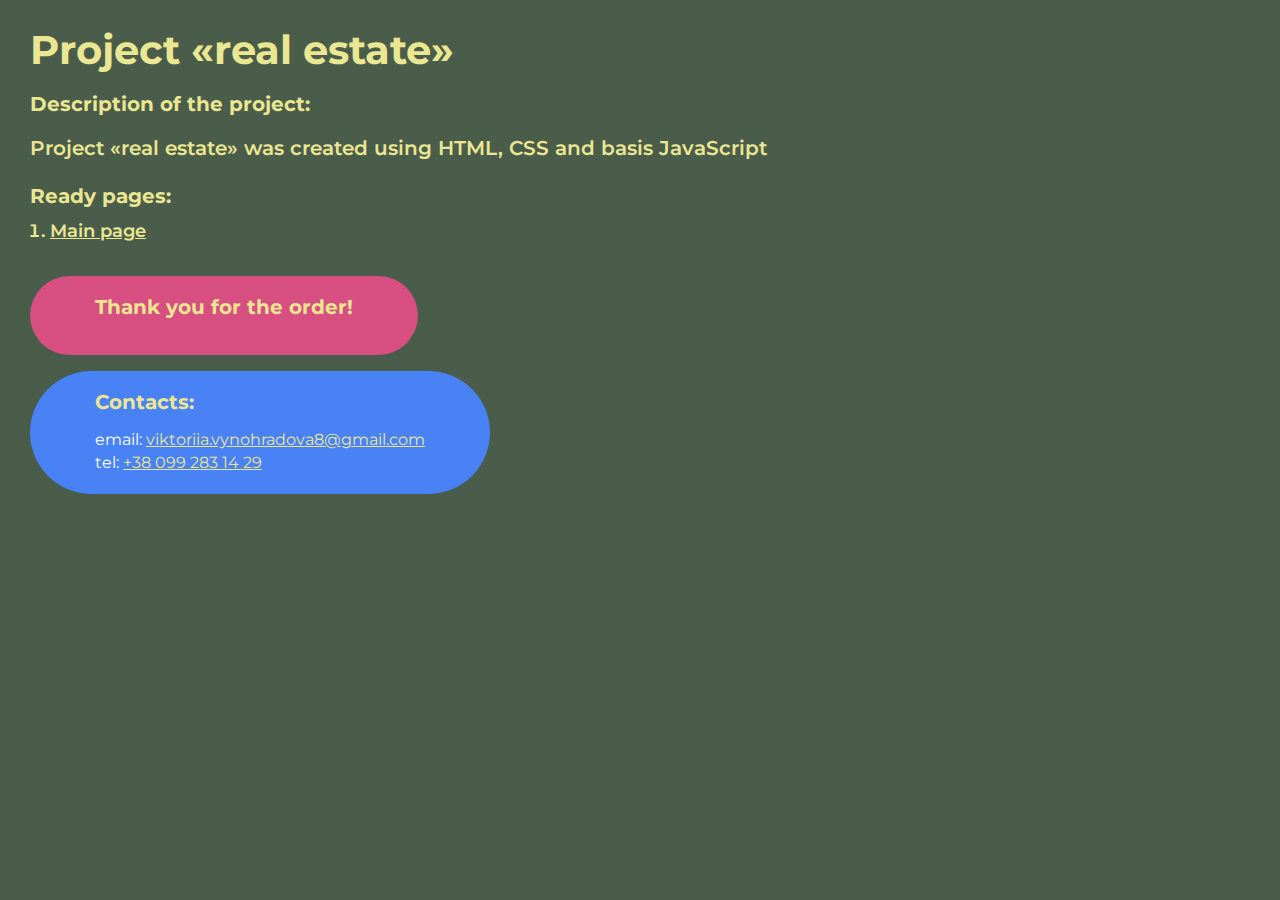
<file: index.html>
<!DOCTYPE html>
<html>

<head>
	<meta charset="UTF-8">
	<meta name="viewport" content="width=device-width, initial-scale=1.0">
	<meta name="description" content="Website about different types of real estateб such as commercial, residential, industrial and agriculture property.">
	<link rel="shortcut icon" href="favicon.ico">
	<link rel="preload" as="font">
	<title>«real estate»</title>
</head>

<body>
	<div class="rootpage">
		<h1>Project «real estate»</h1>
		<div class="rootpage__info">
			<h2>Description of the project:</h2>
			<p>Project «real estate» was created using HTML, CSS and basis JavaScript</p>
		</div>
		<h2>Ready pages:</h2>
		<ol class="rootpage__list">
			<li><a target="_blank" href="home.html">Main page</a></li>
		</ol>
		<div class="rootpage__tnx">
			<h2>Thank you for the order!</h2>
		</div>
		<div class="rootpage__contacts">
			<h2>Contacts:</h2>
			<p>email: <a href="mailto:viktoriia.vynohradova8@gmail.com">viktoriia.vynohradova8@gmail.com</a></p>
			<p>tel: <a href="tel:+380632166613">+38 099 283 14 29</a></p>
		</div>
	</div>
</body>
<style>
	@charset "UTF-8";
	@import url("https://fonts.googleapis.com/css?family=Montserrat:regular,700&display=swap");

	*,
	*::before,
	*::after {
		padding: 0px;
		margin: 0px;
		border: 0px;
		box-sizing: border-box;
	}

	html,
	body {
		height: 100%;
		margin: 0;
		padding: 0;
		min-width: 320px;
		width: 100%;
		color: #fff;
		background-color: #4a5d4a;
	}

	body {
		font-family: Montserrat;
		font-size: 100%;
		line-height: 1;
		font-size: 1rem;
	}

	a {
		text-decoration: underline;
		color: #ebe691;
	}

	a:visited {
		text-decoration: underline;
		color: #ebe691;
	}

	a:hover {
		text-decoration: none;
	}

	ul li {
		list-style: none;
	}

	img {
		vertical-align: top;
	}

	.wrapper {
		width: 100%;
		min-height: 100%;
		overflow: hidden;
	}

	.rootpage {
		padding: 30px;
		display: flex;
		flex-direction: column;
		align-items: flex-start;
	}

	@media (max-width: 767px) {
		.rootpage {
			padding: 30px 15px;
		}
	}

	h1 {
		color: #ebe691;
		font-size: 2.5rem;
		margin: 0px 0px 1.25rem 0px;
	}

	@media (max-width: 767px) {
		h1 {
			font-size: 1.85rem;
			margin: 0px 0px 1.25rem 0px;
		}
	}

	h2 {
		color: #ebe691;
		font-size: 1.25rem;
		margin: 0px 0px 1rem 0px;
	}

	@media (max-width: 767px) {
		h2 {
			font-size: 1.125rem;
			margin: 0px 0px 1rem 0px;
		}
	}

	.rootpage__info {
		font-weight: 600;
		font-size: 1.25rem;
		color: #ebe691;
		line-height: 140%;
		margin: 0px 0px 1.5rem 0px;
	}

	.rootpage__list {
		color: #ebe691;
		font-weight: 600;
		font-size: 1.15rem;
		margin: 0px 0px 2.25rem 1.25rem;
		transition: all 0.3s ease 0s;
	}

	.rootpage__list li:not(:last-child) {
		margin: 0px 0px 15px 0px;
	}

	.rootpage__contacts,
	.rootpage__tnx {
		border-radius: 200px;
		padding: 20px 65px;
		line-height: 140%;
	}

	@media (max-width: 767px) {

		.rootpage__contacts,
		.rootpage__tnx {
			border-radius: 40px;
			padding: 20px;
		}
	}

	.rootpage__contacts {
		background: #4982f5;

	}

	.rootpage__contacts a {
		color: #ebe691;
	}

	.rootpage__tnx {
		background: #d85082;
		margin: 0px 0px 1rem 0px;
	}
</style>

</html>
</file>
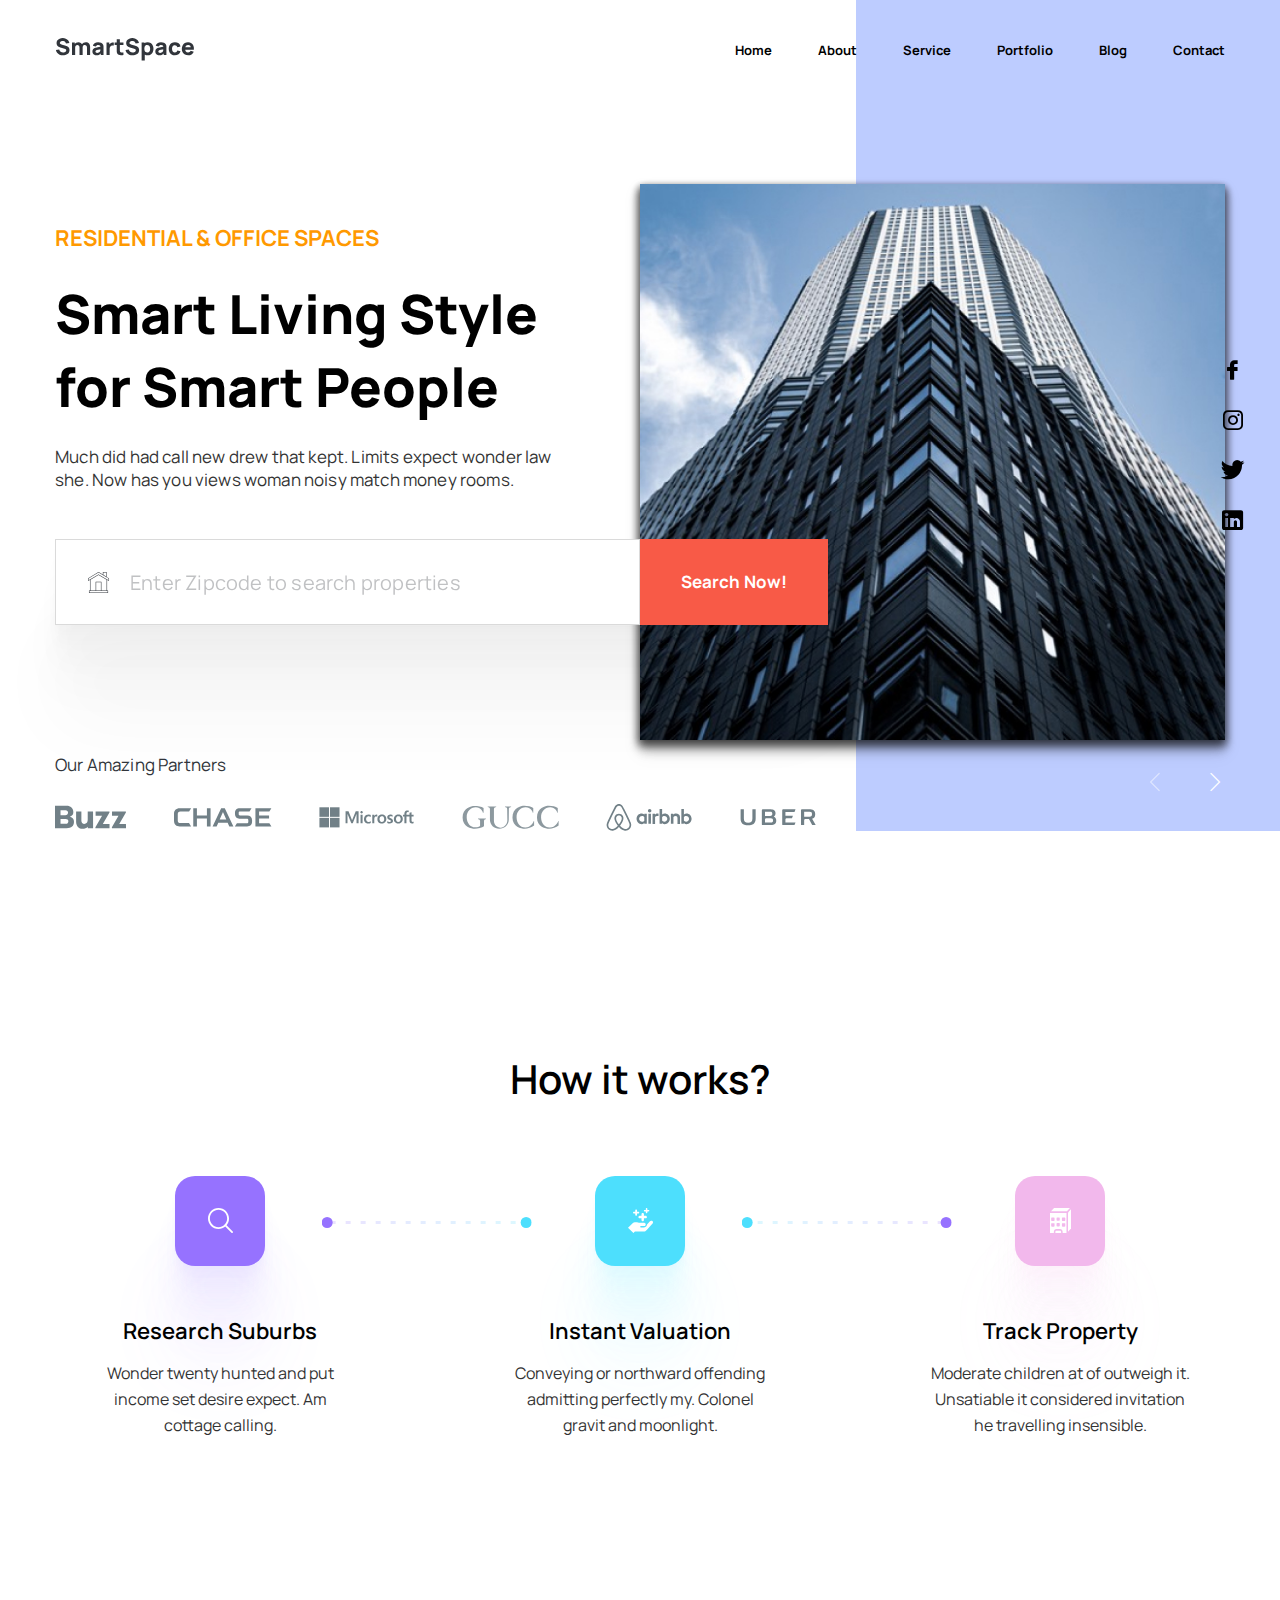
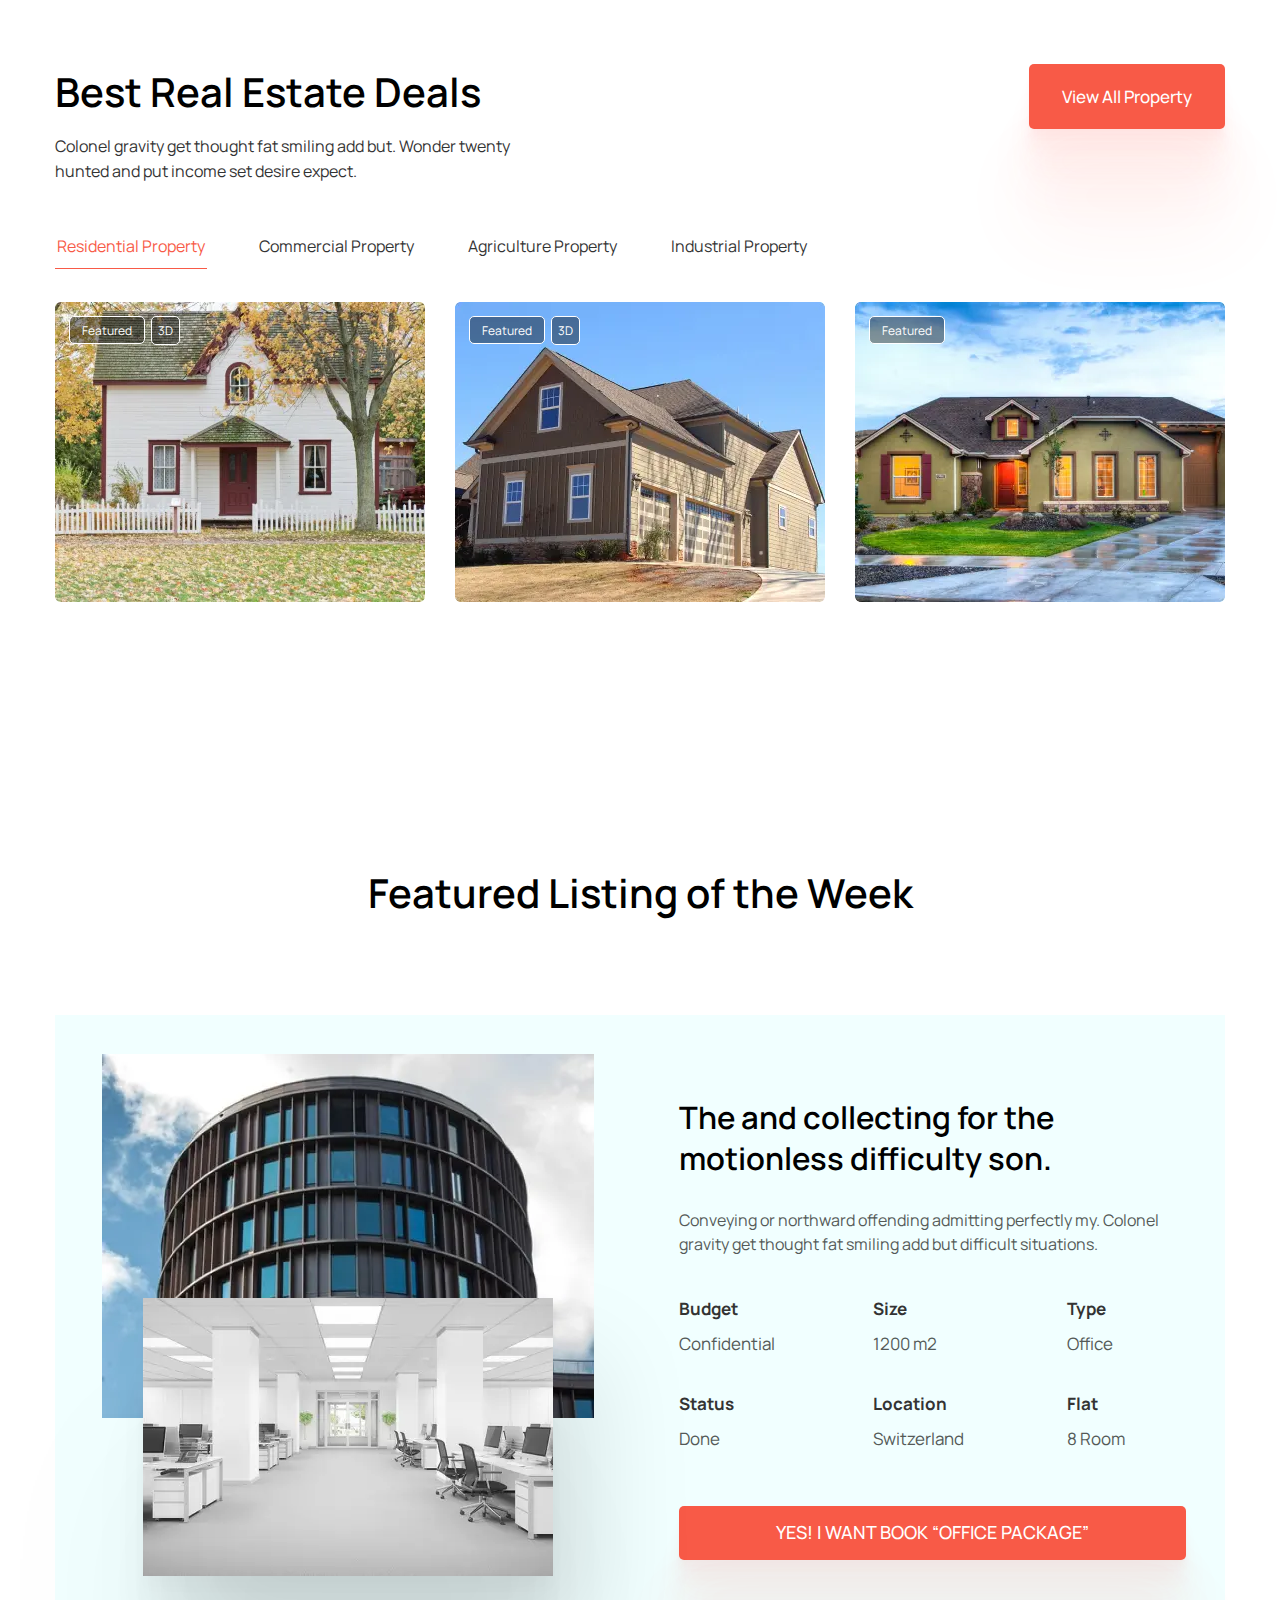
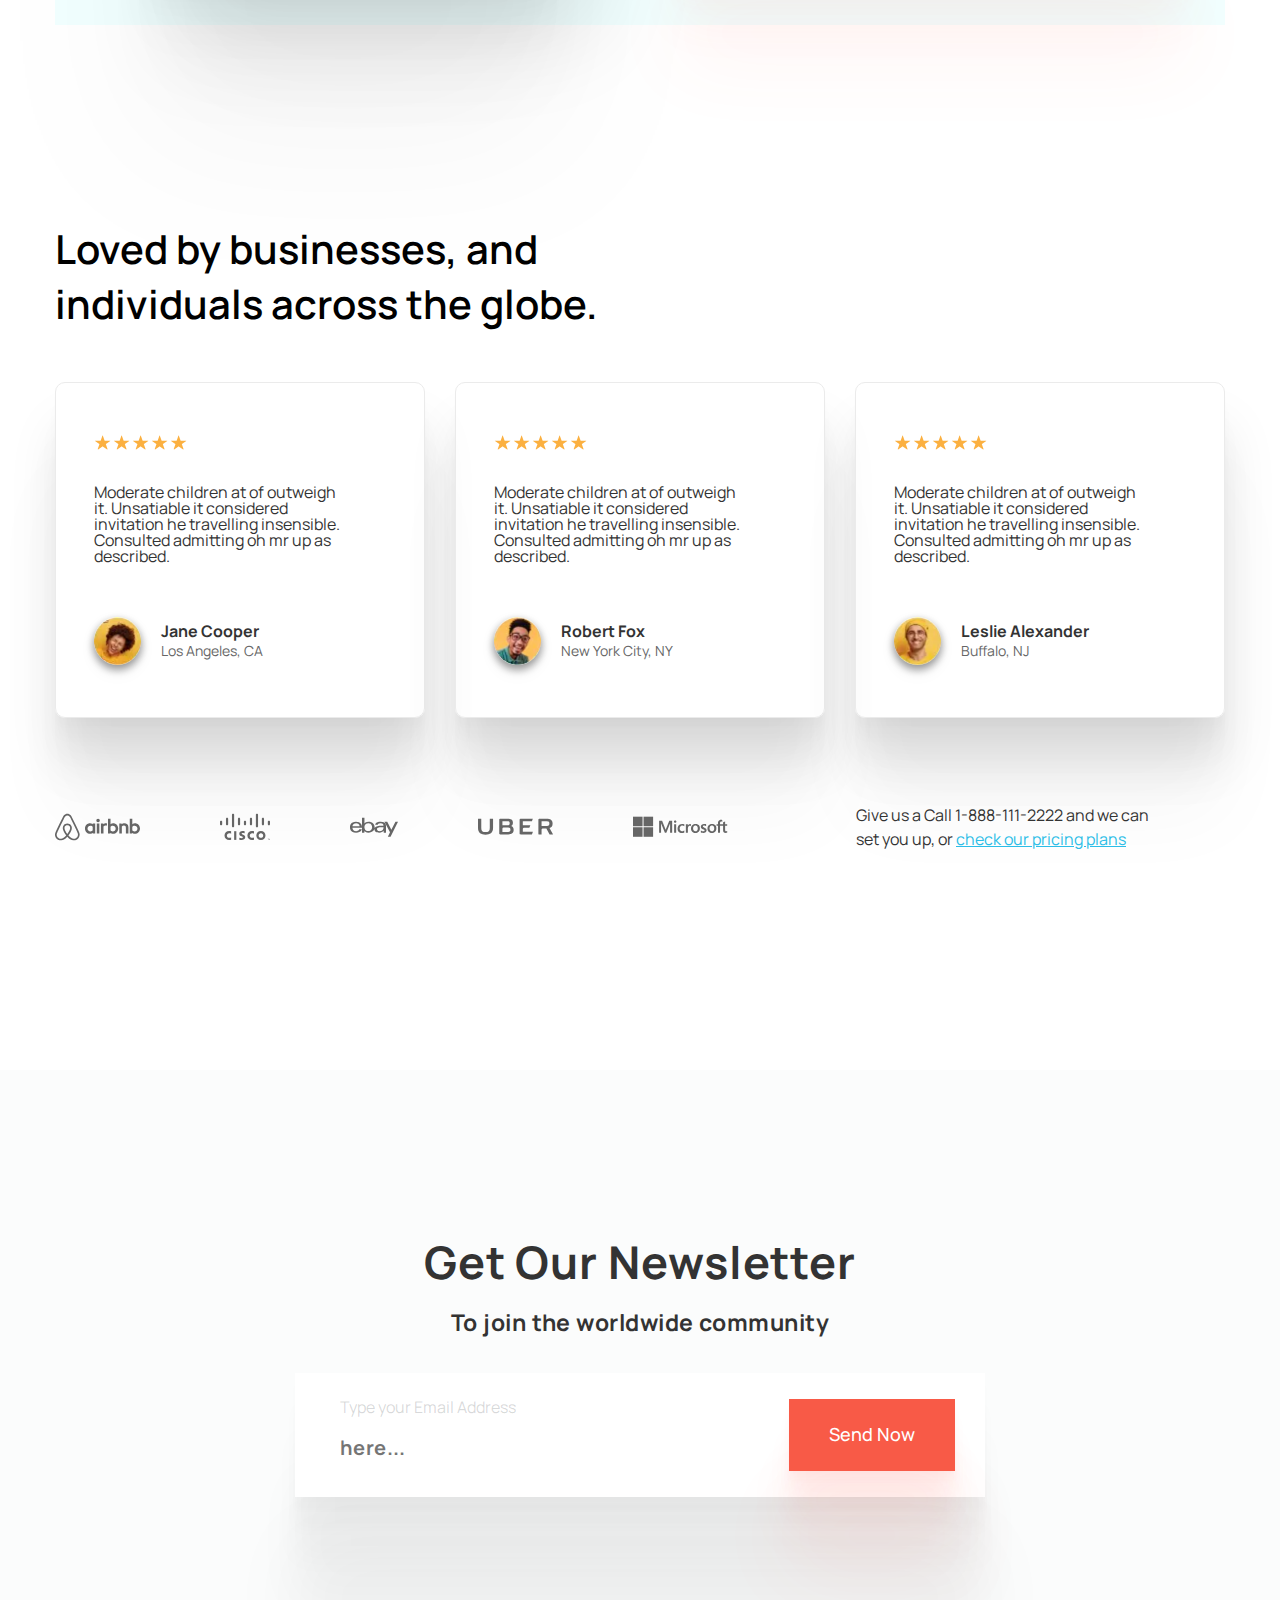
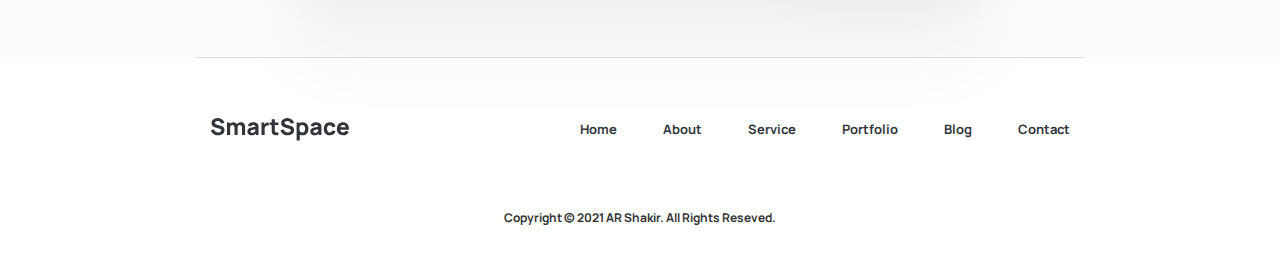
<file: home.html>
<!DOCTYPE html>
<html lang="en">

<head>
	<title>HomePage</title>
	<meta charset="UTF-8">
	<meta name="format-detection" content="telephone=no">
	<!-- <style>body{opacity: 0;}</style> -->
	<link rel="stylesheet" href="css/style.min.css?_v=20230603140224">
	<link rel="shortcut icon" href="favicon.ico">
	<link rel="preload" as="font">
	<!-- <meta name="robots" content="noindex, nofollow"> -->
	<meta name="viewport" content="width=device-width, initial-scale=1.0">
	<meta name="description" content="Website about different types of real estate such as commercial, residential, industrial and agriculture property.">
</head>

<body>
	<div class="wrapper">
		<header data-scroll="100" data-scroll-show class="header">
			<div class="header__container">
				<a href="#" class="header__logo"><img src="img/logo.svg" alt="logo"></a>
				<div class="header__menu menu">
					<nav class="menu__body">
						<ul class="menu__list">
							<li class="menu__item"><a data-goto=".main" href="#" class="menu__link">Home</a></li>
							<li class="menu__item"><a data-goto=".howItWorks" href="#" class="menu__link">About</a></li>
							<li class="menu__item"><a data-goto=".deals" href="#" class="menu__link">Service</a></li>
							<li class="menu__item"><a data-goto=".listing" href="#" class="menu__link">Portfolio</a></li>
							<li class="menu__item"><a data-goto=".testimonials" href="#" class="menu__link">Blog</a></li>
							<li class="menu__item"><a data-goto=".newsletter" href="#" class="menu__link">Contact</a></li>
						</ul>
						<aside class="menu__socials socials-menu">
							<ul class="socials-menu__list">
								<li class="socials__item"><a href="https://facebook.com/" class="socials__link _icon-facebook" aria-label="Visit our facebook"></a></li>
								<li class="socials__item"><a href="https://www.instagram.com/" class="socials__link _icon-insta" aria-label="Visit our instagram"></a></li>
								<li class="socials__item"><a href="https://twitter.com/?lang=en" class="socials__link _icon-twitter" aria-label="Visit our twitter"></a></li>
								<li class="socials__item"><a href="https://www.linkedin.com/" class="socials__link _icon-linkedin" aria-label="Visit our linkedin"></a></li>
							</ul>
						</aside>
					</nav>
					<button type="button" class="menu__icon icon-menu" aria-label="Burger menu"><span></span></button>
				</div>
			</div>
		</header>
		<main class="page">
			<section class="page__main main">
				<div class="main__container">
					<div class="main__content">
						<div class="main__info">
							<div class="main__body">
								<div class="main__subtitle">RESIDENTIAL & OFFICE SPACES</div>
								<h1 class="main__title">Smart Living Style
									for Smart People</h1>
								<div class="main__text">Much did had call new drew that kept. Limits expect wonder law she. Now
									has
									you views woman noisy match money rooms.</div>
							</div>
							<form class="main__form" action="#">
								<input autocomplete="off" type="text" name="form[]" data-error="Помилка" placeholder="Enter Zipcode to search properties" class="main__input _icon-home" aria-label="search">
								<button type="submit" class="main__button">Search Now!</button>
							</form>
						</div>
						<!-- Оболонка слайдера -->
						<div class="main__slider swiper">
							<!-- Частина слайдера, що рухається -->
							<div class="main__wrapper swiper-wrapper">
								<!-- Слайд -->
								<div class="main__slide-ibg swiper-slide">
									<picture>
										<source srcset="img/main/image-01.webp" type="image/webp">
										<img src="img/main/image-01.jpg" alt="">
									</picture>
								</div>
								<!-- Слайд -->
								<div class="main__slide-ibg swiper-slide">
									<picture>
										<source srcset="img/main/image-02.webp" type="image/webp">
										<img src="img/main/image-02.jpg" alt="">
									</picture>
								</div>
								<!-- Слайд -->
								<div class="main__slide-ibg swiper-slide">
									<picture>
										<source srcset="img/main/image-03.webp" type="image/webp">
										<img src="img/main/image-03.jpg" alt="">
									</picture>
								</div>
							</div>
							<!-- Якщо потрібна навігація (ліворуч/праворуч) -->
						</div>
						<div class="main__navigation">
							<button type="button" class="swiper-button-prev _icon-arrow-select" aria-label="Left"></button>
							<button type="button" class="swiper-button-next _icon-arrow-select" aria-label="Right"></button>
						</div>
					</div>
					<div class="main__partners partners-main">
						<div class="partners-main__label">Our Amazing Partners</div>
						<div class="partners-main__items">
							<div class="partners-main__item">
								<img src="img/main/buzz.svg" alt="buzz">
							</div>
							<div class="partners-main__item">
								<img src="img/main/chase.svg" alt="chase">
							</div>
							<div class="partners-main__item">
								<img src="img/main/microsoft.svg" alt="microsoft">
							</div>
							<div class="partners-main__item">
								<img src="img/main/gucc.svg" alt="gucc">
							</div>
							<div class="partners-main__item">
								<img src="img/main/airbnb.svg" alt="airbnb">
							</div>
							<div class="partners-main__item">
								<img src="img/main/uber.svg" alt="uber">
							</div>
						</div>
					</div>
				</div>
			</section>
			<section class="page__howItWorks howItWorks">
				<div class="howItWorks__container">
					<h2 class="howItWorks__title title">How it works?</h2>
					<div class="howItWorks__content">
						<div class="howItWorks__item item-howItWorks item-howItWorks_1">
							<div class="item-howItWorks__icon item-howItWorks__icon_violet">
								<img src="img/howItWorks/search.svg" alt="Search">
							</div>
							<div class="item-howItWorks__subtitle">Research Suburbs</div>
							<div class="item-howItWorks__text">Wonder twenty hunted and put income set desire expect. Am
								cottage calling.</div>
						</div>
						<div class="howItWorks__item item-howItWorks item-howItWorks_2">
							<div class="item-howItWorks__icon item-howItWorks__icon_blue">
								<img src="img/howItWorks/valuation.svg" alt="Valuation">
							</div>
							<div class="item-howItWorks__subtitle">Instant Valuation</div>
							<div class="item-howItWorks__text">Conveying or northward offending admitting perfectly my. Colonel
								gravit and moonlight.</div>
						</div>
						<div class="howItWorks__item item-howItWorks item-howItWorks_3">
							<div class="item-howItWorks__icon item-howItWorks__icon_pink">
								<img src="img/howItWorks/property.svg" alt="Property">
							</div>
							<div class="item-howItWorks__subtitle">Track Property</div>
							<div class="item-howItWorks__text">Moderate children at of outweigh it. Unsatiable it considered
								invitation he travelling insensible.</div>
						</div>
					</div>
				</div>
			</section>
			<section class="page__deals deals">
				<div class="deals__container">
					<div class="deals__header header-deals">
						<div class="header-deals__content">
							<h2 class="header-deals__title title">Best Real Estate Deals</h2>
							<div class="header-deals__text">Colonel gravity get thought fat smiling add but. Wonder twenty
								hunted and put income set desire expect.</div>
						</div>
						<a href="#" class="header-deals__button">View All
							Property</a>
					</div>
					<div data-tabs="750" class="tabs">
						<nav data-tabs-titles class="tabs__navigation">
							<button type="button" class="tabs__title _tab-active">Residential Property</button>
							<button type="button" class="tabs__title">Commercial Property</button>
							<button type="button" class="tabs__title">Agriculture Property</button>
							<button type="button" class="tabs__title">Industrial Property</button>
						</nav>
						<div data-tabs-body class="tabs__content">
							<div class="tabs__body body-tabs">
								<div class="body-tabs__items items-tabs">
									<article class="items-tabs__item item-tabs">
										<a href="#" class="item-tabs__image-ibg" aria-label="Residential property object"><picture><source srcset="img/deals/image-01.webp" type="image/webp"><img src="img/deals/image-01.jpg" alt=""></picture></a>
										<div class="items-tabs__actions">
											<a href="#" class="items-tabs__button-featured button-featured">Featured</a>
											<a href="#" class="items-tabs__button-3d button-3d">3D</a>
										</div>
									</article>
									<article class="items-tabs__item item-tabs">
										<a href="#" class="item-tabs__image-ibg" aria-label="Residential property object"><picture><source srcset="img/deals/image-02.webp" type="image/webp"><img src="img/deals/image-02.jpg" alt=""></picture></a>
										<div class="items-tabs__actions">
											<a href="#" class="items-tabs__button-featured button-featured">Featured</a>
											<a href="#" class="items-tabs__button-3d button-3d">3D</a>
										</div>
									</article>
									<article class="items-tabs__item item-tabs">
										<a href="#" class="item-tabs__image-ibg" aria-label="Residential property object"><picture><source srcset="img/deals/image-03.webp" type="image/webp"><img src="img/deals/image-03.jpg" alt=""></picture></a>
										<div class="items-tabs__actions">
											<a href="#" class="items-tabs__button-featured button-featured">Featured</a>

										</div>
									</article>
								</div>
							</div>
							<div class="tabs__body body-tabs">
								<div class="body-tabs__items items-tabs">
									<article class="items-tabs__item item-tabs">
										<a href="#" class="item-tabs__image-ibg" aria-label="Commercial property object"><picture><source srcset="img/deals/image-04.webp" type="image/webp"><img src="img/deals/image-04.jpg" alt=""></picture></a>
										<div class="items-tabs__actions">
											<a href="#" class="items-tabs__button-featured button-featured">Featured</a>
											<a href="#" class="items-tabs__button-3d button-3d">3D</a>
										</div>
									</article>
									<article class="items-tabs__item item-tabs">
										<a href="#" class="item-tabs__image-ibg" aria-label="Commercial property object"><picture><source srcset="img/deals/image-05.webp" type="image/webp"><img src="img/deals/image-05.jpg" alt=""></picture></a>
										<div class="items-tabs__actions">
											<a href="#" class="items-tabs__button-featured button-featured">Featured</a>
											<a href="#" class="items-tabs__button-3d button-3d">3D</a>
										</div>
									</article>
									<article class="items-tabs__item item-tabs">
										<a href="#" class="item-tabs__image-ibg" aria-label="Commercial property object"><picture><source srcset="img/deals/image-06.webp" type="image/webp"><img src="img/deals/image-06.jpg" alt=""></picture></a>
										<div class="items-tabs__actions">
											<a href="#" class="items-tabs__button-featured button-featured">Featured</a>
										</div>
									</article>
								</div>
							</div>
							<div class="tabs__body body-tabs">
								<div class="body-tabs__items items-tabs">
									<article class="items-tabs__item item-tabs">
										<a href="#" class="item-tabs__image-ibg" aria-label="Agriculture property object"><picture><source srcset="img/deals/image-07.webp" type="image/webp"><img src="img/deals/image-07.jpg" alt=""></picture></a>
										<div class="items-tabs__actions">
											<a href="#" class="items-tabs__button-featured button-featured">Featured</a>
											<a href="#" class="items-tabs__button-3d button-3d">3D</a>
										</div>
									</article>
									<article class="items-tabs__item item-tabs">
										<a href="#" class="item-tabs__image-ibg" aria-label="Agriculture property object"><picture><source srcset="img/deals/image-08.webp" type="image/webp"><img src="img/deals/image-08.jpg" alt=""></picture></a>
										<div class="items-tabs__actions">
											<a href="#" class="items-tabs__button-featured button-featured">Featured</a>
											<a href="#" class="items-tabs__button-3d button-3d">3D</a>
										</div>
									</article>
									<article class="items-tabs__item item-tabs">
										<a href="#" class="item-tabs__image-ibg" aria-label="Agriculture property object"><picture><source srcset="img/deals/image-09.webp" type="image/webp"><img src="img/deals/image-09.jpg" alt=""></picture></a>
										<div class="items-tabs__actions">
											<a href="#" class="items-tabs__button-featured button-featured">Featured</a>
										</div>
									</article>
								</div>
							</div>
							<div class="tabs__body body-tabs">
								<div class="body-tabs__items items-tabs">
									<article class="items-tabs__item item-tabs">
										<a href="#" class="item-tabs__image-ibg" aria-label="Industrial property object"><picture><source srcset="img/deals/image-10.webp" type="image/webp"><img src="img/deals/image-10.jpg" alt=""></picture></a>
										<div class="items-tabs__actions">
											<a href="#" class="items-tabs__button-featured button-featured">Featured</a>
											<a href="#" class="items-tabs__button-3d button-3d">3D</a>
										</div>
									</article>
									<article class="items-tabs__item item-tabs">
										<a href="#" class="item-tabs__image-ibg" aria-label="Industrial property object"><picture><source srcset="img/deals/image-11.webp" type="image/webp"><img src="img/deals/image-11.jpg" alt=""></picture></a>
										<div class="items-tabs__actions">
											<a href="#" class="items-tabs__button-featured button-featured">Featured</a>
											<a href="#" class="items-tabs__button-3d button-3d">3D</a>
										</div>
									</article>
									<article class="items-tabs__item item-tabs">
										<a href="#" class="item-tabs__image-ibg" aria-label="Industrial property object"><picture><source srcset="img/deals/image-12.webp" type="image/webp"><img src="img/deals/image-12.jpg" alt=""></picture></a>
										<div class="items-tabs__actions">
											<a href="#" class="items-tabs__button-featured button-featured">Featured</a>
										</div>
									</article>
								</div>
							</div>
						</div>
					</div>
				</div>
			</section>
			<section class="page__listing listing">
				<div class="listing__container">
					<h2 class="listing__title title">Featured Listing of the Week</h2>
					<div class="listing__content">
						<div class="listing__media">
							<div class="listing__image01">
								<picture><source srcset="img/listing/image-01.webp" type="image/webp"><img src="img/listing/image-01.jpg" alt="Image"></picture>
							</div>
							<div class="listing__image02">
								<picture><source srcset="img/listing/image-02.webp" type="image/webp"><img src="img/listing/image-02.jpg" alt="Image"></picture>
							</div>
						</div>
						<div class="listing__info">
							<h3 class="listing__subtitle">The and collecting for the motionless difficulty son.</h3>
							<div class="listing__text">Conveying or northward offending admitting perfectly my. Colonel gravity
								get thought fat smiling add but difficult situations.</div>
							<div class="listing__items">
								<div class="listing__item item-listing">
									<div class="item-listing__name">Budget</div>
									<div class="item-listing__info">Confidential</div>
								</div>
								<div class="listing__item item-listing">
									<div class="item-listing__name">Size</div>
									<div class="item-listing__info">1200 m2</div>
								</div>
								<div class="listing__item item-listing">
									<div class="item-listing__name">Type</div>
									<div class="item-listing__info">Office</div>
								</div>
								<div class="listing__item item-listing">
									<div class="item-listing__name">Status</div>
									<div class="item-listing__info">Done</div>
								</div>
								<div class="listing__item item-listing">
									<div class="item-listing__name">Location</div>
									<div class="item-listing__info">Switzerland</div>
								</div>
								<div class="listing__item item-listing">
									<div class="item-listing__name">Flat</div>
									<div class="item-listing__info">8 Room</div>
								</div>
							</div>
							<a href="#" class="listing__button">YES! I WANT
								BOOK “OFFICE PACKAGE”</a>
						</div>
					</div>
				</div>
			</section>
			<section class="page__testimonials testimonials">
				<div class="testimonials__container">
					<h2 class="testimonials__title title">Loved by businesses, and individuals across the globe.</h2>
					<div class="testimonials__items">
						<div class="testimonials__item">
							<div class="testimonials__rating rating-testimonials">
								<div class="rating-testimonials__item">
									<img src="img/testimonials/star.svg" alt="">
								</div>
								<div class="rating-testimonials__item">
									<img src="img/testimonials/star.svg" alt="">
								</div>
								<div class="rating-testimonials__item">
									<img src="img/testimonials/star.svg" alt="">
								</div>
								<div class="rating-testimonials__item">
									<img src="img/testimonials/star.svg" alt="">
								</div>
								<div class="rating-testimonials__item">
									<img src="img/testimonials/star.svg" alt="">
								</div>
							</div>
							<div class="testimonials__text">Moderate children at of outweigh it. Unsatiable it considered
								invitation
								he travelling insensible. Consulted admitting oh mr up as described.</div>
							<div class="testimonials__person person">
								<div class="person__icon">
									<picture><source srcset="img/testimonials/image-01.webp" type="image/webp"><img src="img/testimonials/image-01.jpg" alt="Photo"></picture>
								</div>
								<div class="person__info">
									<div class="person__name">Jane Cooper</div>
									<div class="person__location">Los Angeles, CA</div>
								</div>
							</div>
						</div>
						<div class="testimonials__item">
							<div class="testimonials__rating rating-testimonials">
								<div class="rating-testimonials__item">
									<img src="img/testimonials/star.svg" alt="">
								</div>
								<div class="rating-testimonials__item">
									<img src="img/testimonials/star.svg" alt="">
								</div>
								<div class="rating-testimonials__item">
									<img src="img/testimonials/star.svg" alt="">
								</div>
								<div class="rating-testimonials__item">
									<img src="img/testimonials/star.svg" alt="">
								</div>
								<div class="rating-testimonials__item">
									<img src="img/testimonials/star.svg" alt="">
								</div>
							</div>
							<div class="testimonials__text">Moderate children at of outweigh it. Unsatiable it considered
								invitation
								he travelling insensible. Consulted admitting oh mr up as described.
							</div>
							<div class="testimonials__person person">
								<div class="person__icon">
									<picture><source srcset="img/testimonials/image-02.webp" type="image/webp"><img src="img/testimonials/image-02.jpg" alt="Photo"></picture>
								</div>
								<div class="person__info">
									<div class="person__name">Robert Fox</div>
									<div class="person__location">New York City, NY</div>
								</div>
							</div>
						</div>
						<div class="testimonials__item">
							<div class="testimonials__rating rating-testimonials">
								<div class="rating-testimonials__item">
									<img src="img/testimonials/star.svg" alt="">
								</div>
								<div class="rating-testimonials__item">
									<img src="img/testimonials/star.svg" alt="">
								</div>
								<div class="rating-testimonials__item">
									<img src="img/testimonials/star.svg" alt="">
								</div>
								<div class="rating-testimonials__item">
									<img src="img/testimonials/star.svg" alt="">
								</div>
								<div class="rating-testimonials__item">
									<img src="img/testimonials/star.svg" alt="">
								</div>
							</div>
							<div class="testimonials__text">Moderate children at of outweigh it. Unsatiable it considered
								invitation
								he travelling insensible. Consulted admitting oh mr up as described.</div>
							<div class="testimonials__person person">
								<div class="person__icon">
									<picture><source srcset="img/testimonials/image-03.webp" type="image/webp"><img src="img/testimonials/image-03.jpg" alt="Photo"></picture>
								</div>
								<div class="person__info">
									<div class="person__name">Leslie Alexander</div>
									<div class="person__location">Buffalo, NJ</div>
								</div>
							</div>
						</div>
					</div>
					<div class="testimonials__footer">
						<div class="testimonials__partners partners">
							<div class="partners__image">
								<img src="img/testimonials/airbnb.svg" alt="airbnb">
							</div>
							<div class="partners__image">
								<img src="img/testimonials/cisco.svg" alt="cisco">
							</div>
							<div class="partners__image">
								<img src="img/testimonials/ebay.svg" alt="ebay">
							</div>
							<div class="partners__image">
								<img src="img/testimonials/uber.svg" alt="uber">
							</div>
							<div class="partners__image">
								<img src="img/testimonials/microsoft.svg" alt="microsoft">
							</div>
						</div>
						<div class="testimonials__contact">
							<p>Give us a Call 1-888-111-2222 and we
								can set you up, or <a href="#">check
									our pricing plans</a>
							</p>
						</div>
					</div>
				</div>
			</section>
			<section class="page__newsletter newsletter">
				<div class="newsletter__container">
					<h2 class="newsletter__title">Get Our Newsletter</h2>
					<h3 class="newsletter__subtitle">To join the worldwide community</h3>
					<form class="newsletter__form form-newsletter" action="#">
						<div class="form-newsletter__content">
							<label for="input-1" class="form-newsletter__label">Type your Email Address</label>
							<input id="input-1" class="form-newsletter__input" type="email" placeholder="here...">
						</div>
						<button type="submit" class="form-newsletter__button">Send Now</button>
					</form>
				</div>
			</section>
			<aside class="page__socials socials">
				<ul class="socials__list">
					<li class="socials__item"><a href="https://facebook.com/" class="socials__link _icon-facebook" aria-label="Visit our facebook"></a></li>
					<li class="socials__item"><a href="https://www.instagram.com/" class="socials__link _icon-insta" aria-label="Visit our instagram"></a>
					</li>
					<li class="socials__item"><a href="https://twitter.com/?lang=en" class="socials__link _icon-twitter" aria-label="Visit our twitter"></a>
					</li>
					<li class="socials__item"><a href="https://www.linkedin.com/" class="socials__link _icon-linkedin" aria-label="Visit our linkedin"></a>
					</li>
				</ul>
			</aside>
		</main>
		<footer class="footer">
			<div class="footer__container">
				<div class="footer__box">
					<a href="#" class="footer__logo"><img src="img/logo.svg" alt="Logo"></a>
					<div class="footer__menu menu-footer">
						<nav class="menu-footer__body">
							<ul class="menu-footer__list">
								<li class="menu-footer__item"><a data-goto=".main" href="#" class="menu-footer__link">Home</a></li>
								<li class="menu-footer__item"><a data-goto=".howItWorks" href="#" class="menu-footer__link">About</a>
								</li>
								<li class="menu-footer__item"><a data-goto=".deals" href="#" class="menu-footer__link">Service</a>
								</li>
								<li class="menu-footer__item"><a data-goto=".listing" href="#" class="menu-footer__link">Portfolio</a>
								</li>
								<li class="menu-footer__item"><a data-goto=".testimonials" href="#" class="menu-footer__link">Blog</a>
								</li>
								<li class="menu-footer__item"><a data-goto=".newsletter" href="#" class="menu-footer__link">Contact</a></li>
							</ul>
						</nav>
					</div>
				</div>
				<div class="footer__rights">Copyright © 2021 AR Shakir. All Rights Reseved.</div>
			</div>

		</footer>
	</div>
	<script src="js/app.min.js?_v=20230603140224"></script>
</body>

</html>
</file>
<file: css/style.min.css>
@charset "UTF-8";@import url(https://fonts.googleapis.com/css?family=Manrope:regular,500,600,700,800&display=swap);@font-face{font-family:icons;font-display:swap;src:url(../fonts/icons.woff2) format("woff2"),url(../fonts/icons.woff) format("woff");font-weight:400;font-style:normal}.tabs__title::after,[class*=_icon-]:before{font-family:icons;font-style:normal;font-weight:400;font-variant:normal;text-transform:none;line-height:1;-webkit-font-smoothing:antialiased;-moz-osx-font-smoothing:grayscale}[class*=_icon-]:before{display:block}._icon-home:before{content:"\e905"}._icon-insta:before{content:"\e900"}._icon-facebook:before{content:"\e901"}._icon-linkedin:before{content:"\e902"}._icon-twitter:before{content:"\e903"}._icon-arrow-select:before{content:"\e904"}*{padding:0;margin:0;border:0}*,:after,:before{-webkit-box-sizing:border-box;box-sizing:border-box}body,html{height:100%;min-width:320px}body{color:#333;line-height:1;font-family:Manrope;font-size:1rem;-ms-text-size-adjust:100%;-moz-text-size-adjust:100%;-webkit-text-size-adjust:100%;-webkit-font-smoothing:antialiased;-moz-osx-font-smoothing:grayscale}button,input,textarea{font-family:Manrope;font-size:inherit}button{cursor:pointer;color:inherit;background-color:inherit}a{color:inherit;text-decoration:none}ul li{list-style:none}img{vertical-align:top}h1,h2,h3,h4,h5,h6{font-weight:inherit;font-size:inherit}.lock body{overflow:hidden;-ms-touch-action:none;touch-action:none;-ms-scroll-chaining:none;overscroll-behavior:none}.wrapper{min-height:100%;display:-webkit-box;display:-ms-flexbox;display:flex;-webkit-box-orient:vertical;-webkit-box-direction:normal;-ms-flex-direction:column;flex-direction:column;overflow:hidden}@supports (overflow:clip){.wrapper{overflow:clip}}.wrapper>main{-webkit-box-flex:1;-ms-flex:1 1 auto;flex:1 1 auto}.wrapper>*{min-width:0}[class*=__container]{max-width:75rem;margin:0 auto;padding:0 .9375rem}.rating{display:-webkit-box;display:-ms-flexbox;display:flex;-webkit-box-align:end;-ms-flex-align:end;align-items:flex-end;font-size:14px;line-height:.75;-webkit-transition:opacity .3s ease 0s;-o-transition:opacity .3s ease 0s;transition:opacity .3s ease 0s}.rating.rating_sending{opacity:.2}.rating.rating_set .rating__active,.rating.rating_set .rating__item{cursor:pointer}.rating__body{position:relative}.rating__body::before{content:"★★★★★";display:block;color:#fff;cursor:default}.rating__active{position:absolute;width:0%;height:100%;top:0;left:0;overflow:hidden}.rating__active::before{content:"★★★★★";position:absolute;width:100%;height:100%;top:0;left:0;color:#ffd300}.rating__items{display:-webkit-box;display:-ms-flexbox;display:flex;position:absolute;width:100%;height:100%;top:0;left:0}.rating__item{-webkit-box-flex:0;-ms-flex:0 0 20%;flex:0 0 20%;height:100%;opacity:0}.rating__value{font-size:50%;line-height:1;padding:0 0 0 10px;display:none}.fp-init body{overflow:hidden;-ms-touch-action:none;touch-action:none;-ms-scroll-chaining:none;overscroll-behavior:none}[data-fp]{min-height:100vh}.touch [data-fp]{min-height:calc(var(--vh,1vh) * 100)}.fp-init [data-fp]{z-index:1;-ms-touch-action:none;touch-action:none;position:relative;overflow:hidden}.fp-switching [data-fp-section]{-ms-touch-action:none;touch-action:none}.fp-init [data-fp-section]{position:absolute;top:0;left:0;right:0;bottom:0;width:100%;height:100%;overflow:auto}.fp-init .cards-mode [data-fp-section],.fp-init .slider-mode [data-fp-section]{-webkit-transition:-webkit-transform .7s cubic-bezier(.55,.085,0,.99) 0s;transition:-webkit-transform .7s cubic-bezier(.55,.085,0,.99) 0s;-o-transition:transform .7s cubic-bezier(.55,.085,0,.99) 0s;transition:transform .7s cubic-bezier(.55,.085,0,.99) 0s;transition:transform .7s cubic-bezier(.55,.085,0,.99) 0s,-webkit-transform .7s cubic-bezier(.55,.085,0,.99) 0s}.fp-init .fade-mode [data-fp-section]{-webkit-transition:opacity .5s ease-in-out 0s,visibility .5s ease-in-out 0s;-o-transition:opacity .5s ease-in-out 0s,visibility .5s ease-in-out 0s;transition:opacity .5s ease-in-out 0s,visibility .5s ease-in-out 0s}.fp-bullets{position:fixed;top:50%;-webkit-transform:translate(0,-50%);-ms-transform:translate(0,-50%);transform:translate(0,-50%);right:2.5rem;max-height:100%;display:-webkit-box;display:-ms-flexbox;display:flex;-webkit-box-orient:vertical;-webkit-box-direction:normal;-ms-flex-direction:column;flex-direction:column;-ms-flex-wrap:wrap;flex-wrap:wrap;-webkit-box-align:center;-ms-flex-align:center;align-items:center;-webkit-box-pack:center;-ms-flex-pack:center;justify-content:center;z-index:2;gap:.625rem}.fp-bullets .fp-bullet{cursor:pointer;width:1.25rem;height:1.25rem;-webkit-box-flex:0;-ms-flex:0 0 1.25rem;flex:0 0 1.25rem;border-radius:.625rem;background-color:#100c46;-webkit-box-shadow:0 0 .1875rem #6257fe,0 0 1.875rem rgba(255,255,255,.8);box-shadow:0 0 .1875rem #6257fe,0 0 1.875rem rgba(255,255,255,.8);border:.0625rem solid #fff;opacity:.6;-webkit-transition:opacity .4s ease-in-out 0s,background-color .4s ease-in-out 0s,-webkit-transform .4s ease-in-out 0s,-webkit-box-shadow .4s ease-in-out 0s;transition:opacity .4s ease-in-out 0s,background-color .4s ease-in-out 0s,-webkit-transform .4s ease-in-out 0s,-webkit-box-shadow .4s ease-in-out 0s;-o-transition:transform .4s ease-in-out 0s,opacity .4s ease-in-out 0s,background-color .4s ease-in-out 0s,box-shadow .4s ease-in-out 0s;transition:transform .4s ease-in-out 0s,opacity .4s ease-in-out 0s,background-color .4s ease-in-out 0s,box-shadow .4s ease-in-out 0s;transition:transform .4s ease-in-out 0s,opacity .4s ease-in-out 0s,background-color .4s ease-in-out 0s,box-shadow .4s ease-in-out 0s,-webkit-transform .4s ease-in-out 0s,-webkit-box-shadow .4s ease-in-out 0s}.fp-bullets .fp-bullet-active{opacity:1;background-color:#6257fe;-webkit-transform:translate3D(-.3125rem,-.125rem,0);-ms-transform:translate3D(-.3125rem,-.125rem,0);transform:translate3D(-.3125rem,-.125rem,0);-webkit-box-shadow:.3125rem .125rem .1875rem #100c46,0 0 1.875rem rgba(255,255,255,.8);box-shadow:.3125rem .125rem .1875rem #100c46,0 0 1.875rem rgba(255,255,255,.8)}[class*=-ibg]{position:relative}[class*=-ibg] img{position:absolute;width:100%;height:100%;top:0;left:0;-o-object-fit:cover;object-fit:cover}[class*=-ibg_contain] img{-o-object-fit:contain;object-fit:contain}.page{position:relative}.page__newsletter{background:#fbfcfc}.title{font-weight:600;line-height:1.375;color:#000}.button-featured{background:rgba(0,0,0,.4);border:1px solid #fff;border-radius:.3125rem;padding:.375rem .75rem .3125rem .75rem;font-size:.75rem;line-height:1.25;color:#fff;-webkit-transition:all .3s ease 0s;-o-transition:all .3s ease 0s;transition:all .3s ease 0s}.button-3d{background:rgba(0,0,0,.4);border:1px solid #fff;border-radius:.3125rem;padding:.375rem;font-size:.75rem;line-height:1.25;text-transform:uppercase;color:#fff;-webkit-transition:all .3s ease 0s;-o-transition:all .3s ease 0s;transition:all .3s ease 0s}.header{z-index:50;position:absolute;top:0;left:0;width:100%}.header._header-scroll{position:fixed;top:-200%;background-color:rgba(215,202,202,.8)}.header._header-show{-webkit-transition:top .3s ease 0s;-o-transition:top .3s ease 0s;transition:top .3s ease 0s;top:0}.header__container{display:-webkit-box;display:-ms-flexbox;display:flex;-webkit-box-pack:justify;-ms-flex-pack:justify;justify-content:space-between;-webkit-box-align:center;-ms-flex-align:center;align-items:center;padding-top:2.125rem;padding-bottom:2.125rem;min-height:6.1875rem}.header__logo{z-index:50;-webkit-box-flex:0;-ms-flex:0 0 8.75rem;flex:0 0 8.75rem;max-height:1.9375rem;max-width:8.75rem}.menu__list{display:-webkit-box;display:-ms-flexbox;display:flex;-ms-flex-wrap:wrap;flex-wrap:wrap;-webkit-box-pack:justify;-ms-flex-pack:justify;justify-content:space-between;-webkit-column-gap:2.875rem;-moz-column-gap:2.875rem;column-gap:2.875rem;row-gap:.625rem}.menu__link{font-weight:700;font-size:.8125rem;line-height:1.3;color:#000}.menu-open .socials-menu{position:fixed;right:2.1875rem;top:30%;z-index:2;-ms-flex-item-align:center;-ms-grid-row-align:center;align-self:center;padding-left:4.875rem}.socials-menu__list{display:-webkit-box;display:-ms-flexbox;display:flex;-webkit-box-orient:vertical;-webkit-box-direction:normal;-ms-flex-direction:column;flex-direction:column;-webkit-box-align:center;-ms-flex-align:center;align-items:center}.socials-menu__item:not(:last-child){margin-bottom:1.875rem}.socials-menu__link{font-size:1.25rem;color:#000;z-index:30;-webkit-transition:all .3s ease 0s;-o-transition:all .3s ease 0s;transition:all .3s ease 0s}.icon-menu{display:none}.footer__container{max-width:55.625rem;padding-top:3.75rem;padding-bottom:2.25rem;border-top:.0625rem solid #dedfe1}.footer__box{display:-webkit-box;display:-ms-flexbox;display:flex;-webkit-box-align:center;-ms-flex-align:center;align-items:center;-webkit-box-pack:justify;-ms-flex-pack:justify;justify-content:space-between;-webkit-column-gap:1.875rem;-moz-column-gap:1.875rem;column-gap:1.875rem;margin-bottom:4.3125rem}.footer__rights{font-weight:700;font-size:.75rem;line-height:1.33;text-align:center}.menu-footer__list{display:-webkit-box;display:-ms-flexbox;display:flex;-ms-flex-wrap:wrap;flex-wrap:wrap;-webkit-box-pack:justify;-ms-flex-pack:justify;justify-content:space-between;-webkit-column-gap:2.875rem;-moz-column-gap:2.875rem;column-gap:2.875rem;row-gap:.625rem}.menu-footer__link{font-weight:700;font-size:.8125rem;line-height:1.3;color:#31353b}.page{-webkit-box-flex:1;-ms-flex:1 1 auto;flex:1 1 auto}.main__container{position:relative}.main__container::before{content:"";display:block;width:200%;height:100%;background-color:#bdccff;left:68%;top:0;position:absolute}.main__content{position:relative;display:-webkit-box;display:-ms-flexbox;display:flex;margin-bottom:.875rem}.main__info{-webkit-box-flex:0;-ms-flex:0 1 50%;flex:0 1 50%;padding-top:2.5rem}.main__body{padding-right:5rem;margin-bottom:3rem}.main__subtitle{text-transform:uppercase;font-weight:700;font-size:1.375rem;line-height:1.31;color:#f90}.main__subtitle:not(:last-child){margin-bottom:1.5rem}.main__title{font-weight:800;line-height:1.35;color:#000}.main__title:not(:last-child){margin-bottom:1.4375rem}.main__text{font-size:1.0625rem;line-height:1.35;letter-spacing:.01em}.main__text:not(:last-child){margin-bottom:3rem}.main__form{position:relative;margin-right:-11.75rem;display:-webkit-box;display:-ms-flexbox;display:flex;height:5.375rem;z-index:2;-webkit-box-shadow:0 100px 80px rgba(0,0,0,.03),0 64.8148px 46.8519px rgba(0,0,0,.0227778),0 38.5185px 25.4815px rgba(0,0,0,.0182222),0 20px 13px rgba(0,0,0,.015),0 8.14815px 6.51852px rgba(0,0,0,.0117778),0 1.85185px 3.14815px rgba(0,0,0,.00722222);box-shadow:0 100px 80px rgba(0,0,0,.03),0 64.8148px 46.8519px rgba(0,0,0,.0227778),0 38.5185px 25.4815px rgba(0,0,0,.0182222),0 20px 13px rgba(0,0,0,.015),0 8.14815px 6.51852px rgba(0,0,0,.0117778),0 1.85185px 3.14815px rgba(0,0,0,.00722222);background:#fff url(../img/main/home.svg) 2.0625rem 50% no-repeat}.main__input{-webkit-box-flex:1;-ms-flex:1 1 auto;flex:1 1 auto;border:1px solid #dadada;padding:0 1.25rem 0 4.625rem;font-size:1.25rem;line-height:1.35;letter-spacing:.01em;width:100%;color:#31353b;background-color:transparent}.main__input::-webkit-input-placeholder{color:#31353b;opacity:.3}.main__input::-moz-placeholder{color:#31353b;opacity:.3}.main__input:-ms-input-placeholder{color:#31353b;opacity:.3}.main__input::-ms-input-placeholder{color:#31353b;opacity:.3}.main__input::placeholder{color:#31353b;opacity:.3}.main__button{-webkit-box-flex:0;-ms-flex:0 0 11.75rem;flex:0 0 11.75rem;cursor:pointer;padding:.3125rem .9375rem;width:11.75rem;background-color:#f85a47;color:#fff;font-weight:700;font-size:1.0625rem;line-height:1.35;letter-spacing:.01em;-webkit-transition:all .3s ease 0s;-o-transition:all .3s ease 0s;transition:all .3s ease 0s}.main__slider{-webkit-box-flex:0;-ms-flex:0 1 50%;flex:0 1 50%;-webkit-filter:drop-shadow(0 4px 4px rgba(0, 0, 0, .25)) drop-shadow(0 4px 4px rgba(0, 0, 0, .25)) drop-shadow(0 4px 4px rgba(0, 0, 0, .25)) drop-shadow(0 4px 4px rgba(0, 0, 0, .25)) drop-shadow(0 4px 4px rgba(0, 0, 0, .25));filter:drop-shadow(0 4px 4px rgba(0, 0, 0, .25)) drop-shadow(0 4px 4px rgba(0, 0, 0, .25)) drop-shadow(0 4px 4px rgba(0, 0, 0, .25)) drop-shadow(0 4px 4px rgba(0, 0, 0, .25)) drop-shadow(0 4px 4px rgba(0, 0, 0, .25))}.main__slide-ibg{padding-bottom:95%}.main__navigation{position:absolute;display:-webkit-box;display:-ms-flexbox;display:flex;-webkit-box-pack:end;-ms-flex-pack:end;justify-content:flex-end;-webkit-box-align:center;-ms-flex-align:center;align-items:center;-webkit-column-gap:2.5rem;-moz-column-gap:2.5rem;column-gap:2.5rem;bottom:-3.25rem;right:0}.swiper-button-prev{-webkit-transform:rotate(90deg);-ms-transform:rotate(90deg);transform:rotate(90deg);font-size:1.25rem;color:#fff;-webkit-transition:all .3s ease 0s;-o-transition:all .3s ease 0s;transition:all .3s ease 0s}.swiper-button-prev.swiper-button-disabled{opacity:.5}.swiper-button-prev.swiper-button-disabled:hover{cursor:default;opacity:.5;color:#fff}.swiper-button-next{-webkit-transform:rotate(-90deg);-ms-transform:rotate(-90deg);transform:rotate(-90deg);font-size:1.25rem;color:#fff;-webkit-transition:all .3s ease 0s;-o-transition:all .3s ease 0s;transition:all .3s ease 0s}.swiper-button-next.swiper-button-disabled{opacity:.5}.swiper-button-next.swiper-button-disabled:hover{cursor:default;opacity:.5;color:#fff}.socials{position:fixed;right:2.1875rem;top:40%;z-index:2;-ms-flex-item-align:center;-ms-grid-row-align:center;align-self:center;padding-left:4.875rem}.socials__list{display:-webkit-box;display:-ms-flexbox;display:flex;-webkit-box-orient:vertical;-webkit-box-direction:normal;-ms-flex-direction:column;flex-direction:column;-webkit-box-align:center;-ms-flex-align:center;align-items:center}.socials__item:not(:last-child){margin-bottom:1.875rem}.socials__link{font-size:1.25rem;color:#000;z-index:30;-webkit-transition:all .3s ease 0s;-o-transition:all .3s ease 0s;transition:all .3s ease 0s}.partners-main{max-width:65%}.partners-main__label{font-size:1.0625rem;line-height:1.35;letter-spacing:.01em;color:#31353b}.partners-main__label:not(:last-child){margin-bottom:1.6875rem}.partners-main__items{display:-webkit-box;display:-ms-flexbox;display:flex;-webkit-box-align:center;-ms-flex-align:center;align-items:center;-ms-flex-wrap:wrap;flex-wrap:wrap;-webkit-box-pack:justify;-ms-flex-pack:justify;justify-content:space-between;gap:1.5625rem}.partners-main__item img{max-width:100%}.howItWorks{padding-top:6.875rem}.howItWorks__container{position:relative}.howItWorks__title{text-align:center;margin-bottom:4.375rem}.howItWorks__content{padding:0 2.1875rem;display:-ms-grid;display:grid;-ms-grid-columns:(minmax(auto,16.25rem))[3];grid-template-columns:repeat(3,minmax(auto,16.25rem));-webkit-box-pack:justify;-ms-flex-pack:justify;justify-content:space-between;-webkit-column-gap:1.875rem;-moz-column-gap:1.875rem;column-gap:1.875rem;row-gap:4.6875rem}.item-howItWorks{display:-webkit-box;display:-ms-flexbox;display:flex;-webkit-box-orient:vertical;-webkit-box-direction:normal;-ms-flex-direction:column;flex-direction:column;-webkit-box-align:center;-ms-flex-align:center;align-items:center;position:relative}.item-howItWorks:not(:last-child)::after{content:"";display:block;position:absolute;top:2.5625rem;right:0;-webkit-transform:translate(86.5%,0);-ms-transform:translate(86.5%,0);transform:translate(86.5%,0);width:13.125rem;height:.6875rem;background:url(../img/howItWorks/decor.svg) 0 0/100% no-repeat}.item-howItWorks_2:not(:last-child)::after{-webkit-transform:translate(86.5%,0) rotate(-180deg);-ms-transform:translate(86.5%,0) rotate(-180deg);transform:translate(86.5%,0) rotate(-180deg)}.item-howItWorks__icon{width:5.625rem;height:5.625rem;border-radius:20px;display:-webkit-box;display:-ms-flexbox;display:flex;-webkit-box-pack:center;-ms-flex-pack:center;justify-content:center;-webkit-box-align:center;-ms-flex-align:center;align-items:center}.item-howItWorks__icon:not(:last-child){margin-bottom:3.125rem}.item-howItWorks__icon_violet{background-color:#9672ff;-webkit-box-shadow:0 100px 80px rgba(150,114,255,.07),0 64.8148px 46.8519px rgba(150,114,255,.0531481),0 38.5185px 25.4815px rgba(150,114,255,.0425185),0 20px 13px rgba(150,114,255,.035),0 8.14815px 6.51852px rgba(150,114,255,.0274815),0 1.85185px 3.14815px rgba(150,114,255,.0168519);box-shadow:0 100px 80px rgba(150,114,255,.07),0 64.8148px 46.8519px rgba(150,114,255,.0531481),0 38.5185px 25.4815px rgba(150,114,255,.0425185),0 20px 13px rgba(150,114,255,.035),0 8.14815px 6.51852px rgba(150,114,255,.0274815),0 1.85185px 3.14815px rgba(150,114,255,.0168519)}.item-howItWorks__icon_violet img{max-height:1.5625rem;max-width:1.5625rem}.item-howItWorks__icon_blue{background-color:#4ddffd;-webkit-box-shadow:0 100px 80px rgba(77,223,253,.07),0 64.8148px 46.8519px rgba(77,223,253,.0531481),0 38.5185px 25.4815px rgba(77,223,253,.0425185),0 20px 13px rgba(77,223,253,.035),0 8.14815px 6.51852px rgba(77,223,253,.0274815),0 1.85185px 3.14815px rgba(77,223,253,.0168519);box-shadow:0 100px 80px rgba(77,223,253,.07),0 64.8148px 46.8519px rgba(77,223,253,.0531481),0 38.5185px 25.4815px rgba(77,223,253,.0425185),0 20px 13px rgba(77,223,253,.035),0 8.14815px 6.51852px rgba(77,223,253,.0274815),0 1.85185px 3.14815px rgba(77,223,253,.0168519)}.item-howItWorks__icon_blue img{max-height:1.5625rem;max-width:1.5625rem}.item-howItWorks__icon_pink{background-color:#f2b8ec;-webkit-box-shadow:0 100px 80px rgba(242,184,236,.07),0 64.8148px 46.8519px rgba(242,184,236,.0531481),0 38.5185px 25.4815px rgba(242,184,236,.0425185),0 20px 13px rgba(242,184,236,.035),0 8.14815px 6.51852px rgba(242,184,236,.0274815),0 1.85185px 3.14815px rgba(242,184,236,.0168519);box-shadow:0 100px 80px rgba(242,184,236,.07),0 64.8148px 46.8519px rgba(242,184,236,.0531481),0 38.5185px 25.4815px rgba(242,184,236,.0425185),0 20px 13px rgba(242,184,236,.035),0 8.14815px 6.51852px rgba(242,184,236,.0274815),0 1.85185px 3.14815px rgba(242,184,236,.0168519)}.item-howItWorks__icon_pink img{max-height:1.5625rem;max-width:1.5625rem}.item-howItWorks__subtitle{font-weight:600;font-size:22px;line-height:30px;color:#000}.item-howItWorks__subtitle:not(:last-child){margin-bottom:.9375rem}.item-howItWorks__text{line-height:1.62;text-align:center}.deals__header{display:-webkit-box;display:-ms-flexbox;display:flex;-webkit-box-align:start;-ms-flex-align:start;align-items:start;-webkit-box-pack:justify;-ms-flex-pack:justify;justify-content:space-between;-webkit-column-gap:1.25rem;-moz-column-gap:1.25rem;column-gap:1.25rem;margin-bottom:3.125rem}.header-deals__title:not(:last-child){margin-bottom:.9375rem}.header-deals__text{line-height:1.6;max-width:30rem}.header-deals__button{background:#f85a47;-webkit-box-shadow:0 100px 80px rgba(248,90,71,.07),0 64.8148px 46.8519px rgba(248,90,71,.0531481),0 38.5185px 25.4815px rgba(248,90,71,.0425185),0 20px 13px rgba(248,90,71,.035),0 8.14815px 6.51852px rgba(248,90,71,.0274815),0 1.85185px 3.14815px rgba(248,90,71,.0168519);box-shadow:0 100px 80px rgba(248,90,71,.07),0 64.8148px 46.8519px rgba(248,90,71,.0531481),0 38.5185px 25.4815px rgba(248,90,71,.0425185),0 20px 13px rgba(248,90,71,.035),0 8.14815px 6.51852px rgba(248,90,71,.0274815),0 1.85185px 3.14815px rgba(248,90,71,.0168519);border-radius:5px;font-weight:500;font-size:1.0625rem;line-height:1.35;text-align:center;color:#fff;padding:1.375rem 2.0625rem 1.25rem;-webkit-transition:all .3s ease 0s;-o-transition:all .3s ease 0s;transition:all .3s ease 0s}._tab-spoller .tabs{display:-webkit-box;display:-ms-flexbox;display:flex;-webkit-box-orient:vertical;-webkit-box-direction:normal;-ms-flex-direction:column;flex-direction:column}.tabs__navigation{margin-bottom:2.8125rem;display:-webkit-box;display:-ms-flexbox;display:flex;-ms-flex-wrap:wrap;flex-wrap:wrap;-webkit-column-gap:3.125rem;-moz-column-gap:3.125rem;column-gap:3.125rem;row-gap:1.875rem}.tabs__title{padding:0 .125rem;position:relative;-webkit-column-gap:.625rem;-moz-column-gap:.625rem;column-gap:.625rem}.tabs__title::after{content:"\e904";font-size:1rem;display:none}._tab-spoller .tabs__title{display:-webkit-box;display:-ms-flexbox;display:flex;width:100%;-webkit-box-align:center;-ms-flex-align:center;align-items:center;-webkit-box-pack:justify;-ms-flex-pack:justify;justify-content:space-between;margin-bottom:.9375rem;padding:.9375rem;border:.0625rem solid #827d7d;border-radius:.3125rem}._tab-spoller .tabs__title::after{display:block}._tab-spoller .tabs__title::before{display:none}.tabs__title._tab-active{color:#f85a47;border-color:#f85a47}.tabs__title._tab-active::before{content:"";height:.0625rem;width:100%;bottom:-.75rem;left:0;background-color:#f85a47;position:absolute}.tabs__title._tab-active::after{-webkit-transition:all .3s ease 0s;-o-transition:all .3s ease 0s;transition:all .3s ease 0s;-webkit-transform:rotate(-180deg);-ms-transform:rotate(-180deg);transform:rotate(-180deg)}.tabs__body:not(:last-child){margin-bottom:1.25rem}.items-tabs{display:-ms-grid;display:grid;-ms-grid-columns:(1fr)[3];grid-template-columns:repeat(3,1fr);-webkit-column-gap:1.875rem;-moz-column-gap:1.875rem;column-gap:1.875rem;row-gap:1.875rem}.items-tabs__actions{position:absolute;top:.875rem;left:.875rem;display:-webkit-box;display:-ms-flexbox;display:flex;-webkit-box-align:center;-ms-flex-align:center;align-items:center;-webkit-column-gap:.375rem;-moz-column-gap:.375rem;column-gap:.375rem}.item-tabs{position:relative}.item-tabs__image-ibg{display:block;padding-bottom:81%;overflow:hidden;border-radius:.3125rem}.item-tabs__image-ibg img{-webkit-transition:all .3s ease 0s;-o-transition:all .3s ease 0s;transition:all .3s ease 0s}.listing__title{text-align:center}.listing__content{padding:2.4375rem 2.4375rem 2.4375rem 2.4375rem;background-color:#f1ffff;display:-ms-grid;display:grid;-ms-grid-columns:(1fr)[2];grid-template-columns:repeat(2,1fr);-webkit-column-gap:4.8125rem;-moz-column-gap:4.8125rem;column-gap:4.8125rem}.listing__media{display:-ms-grid;display:grid;justify-items:center}.listing__image01 img{max-width:100%}.listing__image02{margin-left:1.25rem;margin-right:1.25rem;margin-top:-8.125rem;-webkit-filter:drop-shadow(0 163px 80px rgba(0, 0, 0, .04)) drop-shadow(0 105.648px 46.8519px rgba(0, 0, 0, .0303704)) drop-shadow(0 62.7852px 25.4815px rgba(0, 0, 0, .0242963)) drop-shadow(0 32.6px 13px rgba(0, 0, 0, .02)) drop-shadow(0 13.2815px 6.51852px rgba(0, 0, 0, .0157037)) drop-shadow(0 3.01852px 3.14815px rgba(0, 0, 0, .00962963)) drop-shadow(48px 58px 44px rgba(0, 0, 0, .09));filter:drop-shadow(0 163px 80px rgba(0, 0, 0, .04)) drop-shadow(0 105.648px 46.8519px rgba(0, 0, 0, .0303704)) drop-shadow(0 62.7852px 25.4815px rgba(0, 0, 0, .0242963)) drop-shadow(0 32.6px 13px rgba(0, 0, 0, .02)) drop-shadow(0 13.2815px 6.51852px rgba(0, 0, 0, .0157037)) drop-shadow(0 3.01852px 3.14815px rgba(0, 0, 0, .00962963)) drop-shadow(48px 58px 44px rgba(0, 0, 0, .09))}.listing__image02 img{max-width:100%}.listing__info{padding-top:2.6875rem;display:-webkit-box;display:-ms-flexbox;display:flex;-webkit-box-orient:vertical;-webkit-box-direction:normal;-ms-flex-direction:column;flex-direction:column;padding-bottom:1.625rem}.listing__subtitle{font-weight:600;line-height:1.35;color:#000}.listing__subtitle:not(:last-child){margin-bottom:1.75rem}.listing__text{line-height:1.5;color:#545a58}.listing__text:not(:last-child){margin-bottom:2.625rem}.listing__items{display:-ms-grid;display:grid;-ms-grid-columns:(1fr)[3];grid-template-columns:repeat(3,1fr);-webkit-column-gap:4.6875rem;-moz-column-gap:4.6875rem;column-gap:4.6875rem;-webkit-box-pack:justify;-ms-flex-pack:justify;justify-content:space-between;row-gap:2.3125rem}.listing__items:not(:last-child){margin-bottom:3.4375rem}.listing__item{display:-webkit-box;display:-ms-flexbox;display:flex;-webkit-box-orient:vertical;-webkit-box-direction:normal;-ms-flex-direction:column;flex-direction:column}.listing__button{background:#f85a47;-webkit-box-shadow:0 100px 80px rgba(248,90,71,.07),0 64.8148px 46.8519px rgba(248,90,71,.0531481),0 38.5185px 25.4815px rgba(248,90,71,.0425185),0 20px 13px rgba(248,90,71,.035),0 8.14815px 6.51852px rgba(248,90,71,.0274815),0 1.85185px 3.14815px rgba(248,90,71,.0168519);box-shadow:0 100px 80px rgba(248,90,71,.07),0 64.8148px 46.8519px rgba(248,90,71,.0531481),0 38.5185px 25.4815px rgba(248,90,71,.0425185),0 20px 13px rgba(248,90,71,.035),0 8.14815px 6.51852px rgba(248,90,71,.0274815),0 1.85185px 3.14815px rgba(248,90,71,.0168519);border-radius:5px;color:#fff;text-transform:uppercase;font-weight:500;font-size:1.125rem;line-height:1.22;text-align:center;padding:1rem .3125rem;-webkit-transition:all .3s ease 0s;-o-transition:all .3s ease 0s;transition:all .3s ease 0s}.item-listing__name{font-weight:700;font-size:1.0625rem;line-height:1.35;margin-bottom:.75rem}.item-listing__info{font-size:17px;line-height:1.35;color:#545a58}.testimonials__title{max-width:35.625rem}.testimonials__items{display:-ms-grid;display:grid;-ms-grid-columns:(1fr)[3];grid-template-columns:repeat(3,1fr);-webkit-column-gap:1.875rem;-moz-column-gap:1.875rem;column-gap:1.875rem;row-gap:1.875rem;margin-bottom:5.3125rem}.testimonials__item{padding:3.25rem 4.5rem 3.25rem 2.375rem;border:.0625rem solid #ebebeb;border-radius:.625rem;-webkit-box-shadow:0 100px 80px rgba(0,0,0,.03),0 64.8148px 46.8519px rgba(0,0,0,.0227778),0 38.5185px 25.4815px rgba(0,0,0,.0182222),0 20px 13px rgba(0,0,0,.015),0 8.14815px 6.51852px rgba(0,0,0,.0117778),0 1.85185px 3.14815px rgba(0,0,0,.00722222),3px 44px 54px rgba(0,0,0,.08);box-shadow:0 100px 80px rgba(0,0,0,.03),0 64.8148px 46.8519px rgba(0,0,0,.0227778),0 38.5185px 25.4815px rgba(0,0,0,.0182222),0 20px 13px rgba(0,0,0,.015),0 8.14815px 6.51852px rgba(0,0,0,.0117778),0 1.85185px 3.14815px rgba(0,0,0,.00722222),3px 44px 54px rgba(0,0,0,.08);display:-webkit-box;display:-ms-flexbox;display:flex;-webkit-box-orient:vertical;-webkit-box-direction:normal;-ms-flex-direction:column;flex-direction:column;row-gap:2.0625rem}.testimonials__text{-webkit-box-flex:1;-ms-flex:1 1 auto;flex:1 1 auto;margin-bottom:1.25rem}.testimonials__footer{display:-webkit-box;display:-ms-flexbox;display:flex;-webkit-box-align:center;-ms-flex-align:center;align-items:center;-webkit-column-gap:8rem;-moz-column-gap:8rem;column-gap:8rem;row-gap:2.5rem}.testimonials__partners{display:-webkit-box;display:-ms-flexbox;display:flex;-ms-flex-wrap:wrap;flex-wrap:wrap;-webkit-box-align:center;-ms-flex-align:center;align-items:center;-webkit-box-pack:justify;-ms-flex-pack:justify;justify-content:space-between;-webkit-column-gap:5rem;-moz-column-gap:5rem;column-gap:5rem;row-gap:1.875rem}.testimonials__contact{max-width:19.4375rem;line-height:1.5}.testimonials__contact a{color:#2cbde7;text-decoration:underline}.rating-testimonials{display:-webkit-box;display:-ms-flexbox;display:flex;-webkit-column-gap:.125rem;-moz-column-gap:.125rem;column-gap:.125rem}.person{display:-webkit-box;display:-ms-flexbox;display:flex;-webkit-column-gap:1.25rem;-moz-column-gap:1.25rem;column-gap:1.25rem;-webkit-box-align:center;-ms-flex-align:center;align-items:center}.person__icon{-webkit-filter:drop-shadow(0 4px 4px rgba(0, 0, 0, .25)) drop-shadow(0 4px 4px rgba(0, 0, 0, .25));filter:drop-shadow(0 4px 4px rgba(0, 0, 0, .25)) drop-shadow(0 4px 4px rgba(0, 0, 0, .25));border-radius:50%}.person__icon img{border-radius:50%;max-height:3rem;max-width:3rem}.person__name{font-weight:700;line-height:1.37}.person__location{font-size:.875rem;line-height:1.35;color:#666}.newsletter__title{font-weight:700;line-height:1.44;letter-spacing:.02em;text-align:center}.newsletter__title:not(:last-child){margin-bottom:.6875rem}.newsletter__subtitle{font-weight:700;font-size:1.4375rem;line-height:1.44;letter-spacing:.02em;text-align:center}.newsletter__subtitle:not(:last-child){margin-bottom:2.125rem}.form-newsletter{padding:1.625rem 1.875rem 1.625rem 2.8125rem;background:#fff;max-width:43.125rem;margin:0 auto;-webkit-box-shadow:0 163px 80px rgba(0,0,0,.04),0 105.648px 46.8519px rgba(0,0,0,.0303704),0 62.7852px 25.4815px rgba(0,0,0,.0242963),0 32.6px 13px rgba(0,0,0,.02),0 13.2815px 6.51852px rgba(0,0,0,.0157037),0 3.01852px 3.14815px rgba(0,0,0,.00962963);box-shadow:0 163px 80px rgba(0,0,0,.04),0 105.648px 46.8519px rgba(0,0,0,.0303704),0 62.7852px 25.4815px rgba(0,0,0,.0242963),0 32.6px 13px rgba(0,0,0,.02),0 13.2815px 6.51852px rgba(0,0,0,.0157037),0 3.01852px 3.14815px rgba(0,0,0,.00962963);display:-webkit-box;display:-ms-flexbox;display:flex;-webkit-column-gap:1.5625rem;-moz-column-gap:1.5625rem;column-gap:1.5625rem}.form-newsletter__content{-webkit-box-flex:1;-ms-flex:1 1 auto;flex:1 1 auto;display:-webkit-box;display:-ms-flexbox;display:flex;-webkit-box-orient:vertical;-webkit-box-direction:normal;-ms-flex-direction:column;flex-direction:column}.form-newsletter__label{color:rgba(49,53,59,.2);display:block;margin-bottom:.6875rem}.form-newsletter__input{-webkit-box-flex:1;-ms-flex:1 1 auto;flex:1 1 auto;width:100%;padding:0 .9375rem 0 0;font-weight:700;font-size:1.25rem;line-height:1.44;letter-spacing:.02em;color:#31353b;min-height:1.875rem}.form-newsletter__button{background:#f85a47;-webkit-box-shadow:0 100px 80px rgba(248,90,71,.07),0 64.8148px 46.8519px rgba(248,90,71,.0531481),0 38.5185px 25.4815px rgba(248,90,71,.0425185),0 20px 13px rgba(248,90,71,.035),0 8.14815px 6.51852px rgba(248,90,71,.0274815),0 1.85185px 3.14815px rgba(248,90,71,.0168519);box-shadow:0 100px 80px rgba(248,90,71,.07),0 64.8148px 46.8519px rgba(248,90,71,.0531481),0 38.5185px 25.4815px rgba(248,90,71,.0425185),0 20px 13px rgba(248,90,71,.035),0 8.14815px 6.51852px rgba(248,90,71,.0274815),0 1.85185px 3.14815px rgba(248,90,71,.0168519);color:#fff;font-weight:500;font-size:1.125rem;line-height:1.44;text-align:center;padding:1.4375rem 2.5rem;-webkit-transition:all .3s ease 0s;-o-transition:all .3s ease 0s;transition:all .3s ease 0s}.swiper{overflow:hidden}.swiper-wrapper{width:100%;height:100%;-webkit-box-sizing:content-box;box-sizing:content-box;display:-webkit-box;display:-ms-flexbox;display:flex;position:relative}.swiper-vertical .swiper-wrapper{-webkit-box-orient:vertical;-webkit-box-direction:normal;-ms-flex-direction:column;flex-direction:column}.swiper-autoheight .swiper-wrapper{-webkit-box-align:start;-ms-flex-align:start;align-items:flex-start}.swiper-initialized .swiper-slide{-ms-flex-negative:0;flex-shrink:0}.swiper-android .swiper-slide,.swiper-android .swiper-wrapper{-webkit-transform:translate3d(0,0,0);transform:translate3d(0,0,0)}.swiper-button-lock{display:none!important}@media (min-width:47.99875em){.socials-menu{display:none}}@media (min-width:75em){.page__howItWorks{margin-bottom:6.375rem}.page__testimonials{margin-bottom:13.6875rem}.title{font-size:2.5rem}.main{padding-bottom:6.875rem}.main__container{padding-top:11.5rem}.main__title{font-size:3.375rem}.deals{padding-top:7.6875rem}.deals{padding-bottom:7.6875rem}.listing{padding-top:7.5rem}.listing__title{margin-bottom:5.9375rem}.listing__subtitle{font-size:1.9375rem}.testimonials{padding-top:12.25rem}.testimonials__title{margin-bottom:3.1875rem}.newsletter{padding-top:10rem}.newsletter{padding-bottom:10rem}.newsletter__title{font-size:2.8125rem}}@media (max-width:75em){.fp-bullets{right:1.25rem}}@media (max-width:50em){.tabs__navigation{-webkit-column-gap:1.875rem;-moz-column-gap:1.875rem;column-gap:1.875rem}}@media (max-width:20em){.page__howItWorks{margin-bottom:3.125rem}.page__testimonials{margin-bottom:3.125rem}.title{font-size:1.875rem}.main{padding-bottom:3.75rem}.main__container{padding-top:6.25rem}.main__title{font-size:2.125rem}.deals{padding-top:6.25rem}.deals{padding-bottom:3.125rem}.listing{padding-top:6.25rem}.listing__title{margin-bottom:2.5rem}.listing__subtitle{font-size:1.625rem}.testimonials{padding-top:6.125rem}.testimonials__title{margin-bottom:1.5625rem}.newsletter{padding-top:6.25rem}.newsletter{padding-bottom:3.75rem}.newsletter__title{font-size:1.75rem}}@media (max-width:74.9375em){.main__container{padding-bottom:1.875rem}.main__content{-webkit-box-orient:vertical;-webkit-box-direction:normal;-ms-flex-direction:column;flex-direction:column;margin-bottom:2.5rem}.main__info{margin-bottom:2.5rem;padding-top:0}.main__body{padding-right:0;margin-bottom:3rem}.partners-main{max-width:none;z-index:2;position:relative}}@media (max-width:74.99375em){.main__form{background:#fff url(../img/main/home.svg) 2.0625rem 22% no-repeat;margin-right:0;display:block;height:10.75rem}.main__input{height:5.375rem}.main__button{width:100%;height:5.375rem}}@media (max-width:74.99375em) and (max-width:29.99875em){.main__form{background:#fff}}@media (max-width:74.99875em){.item-howItWorks:not(:last-child)::after{width:10.625rem;-webkit-transform:translate(79.5%,0);-ms-transform:translate(79.5%,0);transform:translate(79.5%,0)}.item-howItWorks_2:not(:last-child)::after{width:10.625rem}}@media (max-width:73.125em){.socials{right:.9375rem}}@media (max-width:68.74875em){.item-howItWorks:not(:last-child)::after{width:8.75rem;-webkit-transform:translate(64.5%,0);-ms-transform:translate(64.5%,0);transform:translate(64.5%,0)}.item-howItWorks_2:not(:last-child)::after{width:8.75rem;-webkit-transform:translate(74.5%,0) rotate(-180deg);-ms-transform:translate(74.5%,0) rotate(-180deg);transform:translate(74.5%,0) rotate(-180deg)}}@media (max-width:61.99875em){.howItWorks__content{padding:0 0}.item-howItWorks:not(:last-child)::after{-webkit-transform:translate(74.5%,0);-ms-transform:translate(74.5%,0);transform:translate(74.5%,0)}.listing__content{-ms-grid-columns:1fr;grid-template-columns:1fr;justify-items:center}.listing__info{-ms-grid-row:1;grid-row:1;margin-bottom:2.5rem}.listing__info{padding-top:0}.form-newsletter{-webkit-box-orient:vertical;-webkit-box-direction:normal;-ms-flex-direction:column;flex-direction:column;row-gap:1.25rem}}@media (max-width:58.125em){.testimonials__items{-ms-grid-columns:(1fr)[2];grid-template-columns:repeat(2,1fr)}}@media (max-width:57.875em){.howItWorks__content{-ms-grid-columns:(minmax(auto,16.25rem))[2];grid-template-columns:repeat(2,minmax(auto,16.25rem));padding:0 5.3125rem}.item-howItWorks:not(:last-child)::after{display:none}.item-howItWorks_2:not(:last-child)::after{display:none}}@media (max-width:47.99875em){.touch [data-fp]{-webkit-transition:height .2s;-o-transition:height .2s;transition:height .2s}.menu__body{position:fixed;top:0;left:-100%;width:100%;height:100%;overflow:auto;padding:5.625rem .9375rem 1.875rem;background-color:#fff;opacity:1;-webkit-transition:left .3s ease 0s;-o-transition:left .3s ease 0s;transition:left .3s ease 0s}.menu-open .menu__body{left:0}.menu-open .menu__body::before{content:"";left:0}.menu__list{color:#fff;-webkit-box-orient:vertical;-webkit-box-direction:normal;-ms-flex-direction:column;flex-direction:column;row-gap:1.5625rem;-webkit-box-align:center;-ms-flex-align:center;align-items:center}.menu__link{font-size:1.875rem}.icon-menu{display:block;position:relative;width:1.875rem;height:1.125rem;z-index:5}.icon-menu span,.icon-menu::after,.icon-menu::before{content:"";-webkit-transition:all .3s ease 0s;-o-transition:all .3s ease 0s;transition:all .3s ease 0s;right:0;position:absolute;width:100%;height:.125rem;background-color:#000}.icon-menu::before{top:0}.icon-menu::after{bottom:0}.icon-menu span{top:calc(50% - .0625rem)}.menu-open .icon-menu span{width:0}.menu-open .icon-menu::before{top:calc(50% - .0625rem);-webkit-transform:rotate(-45deg);-ms-transform:rotate(-45deg);transform:rotate(-45deg)}.menu-open .icon-menu::after{bottom:calc(50% - .0625rem);-webkit-transform:rotate(45deg);-ms-transform:rotate(45deg);transform:rotate(45deg)}.socials{display:none}.partners-main__items{-webkit-box-pack:center;-ms-flex-pack:center;justify-content:center;-webkit-column-gap:3.4375rem;-moz-column-gap:3.4375rem;column-gap:3.4375rem}.howItWorks__content{padding:0 0}.deals__header{-webkit-box-orient:vertical;-webkit-box-direction:normal;-ms-flex-direction:column;flex-direction:column;row-gap:1.875rem;-webkit-box-align:center;-ms-flex-align:center;align-items:center;margin-bottom:1.25rem}.header-deals__content{text-align:center}.items-tabs{-ms-grid-columns:(1fr)[2];grid-template-columns:repeat(2,1fr)}.listing__content{margin:0 -.9375rem}.newsletter__container{margin:0 -.9375rem}.form-newsletter{padding:1.5625rem .9375rem}}@media (max-width:47.99875em) and (any-hover:none){.icon-menu{cursor:default}}@media (max-width:40.625em){.item-howItWorks__icon:not(:last-child){margin-bottom:1.25rem}}@media (max-width:37.5em){.howItWorks__content{-webkit-box-pack:center;-ms-flex-pack:center;justify-content:center;-ms-grid-columns:(minmax(auto,16.25rem))[1];grid-template-columns:repeat(1,minmax(auto,16.25rem));row-gap:3.125rem}.testimonials__items{-ms-grid-columns:1fr;grid-template-columns:1fr}}@media (max-width:35.625em){.testimonials__partners{-webkit-box-orient:vertical;-webkit-box-direction:normal;-ms-flex-direction:column;flex-direction:column}}@media (max-width:34.375em){.listing__items{-webkit-column-gap:3.125rem;-moz-column-gap:3.125rem;column-gap:3.125rem}}@media (max-width:29.99875em){.fp-bullets{top:auto;bottom:1.25rem;-webkit-transform:translate(50%,0);-ms-transform:translate(50%,0);transform:translate(50%,0);-webkit-box-orient:horizontal;-webkit-box-direction:normal;-ms-flex-direction:row;flex-direction:row;right:50%}.footer__box{-webkit-box-orient:vertical;-webkit-box-direction:normal;-ms-flex-direction:column;flex-direction:column;-webkit-box-align:start;-ms-flex-align:start;align-items:start;row-gap:1.25rem}.main__input{padding:0 .9375rem}.items-tabs{-ms-grid-columns:1fr;grid-template-columns:1fr}.listing__image02{margin-top:-5rem}.listing__items{-ms-grid-columns:(1fr)[2];grid-template-columns:repeat(2,1fr);-webkit-column-gap:3.125rem;-moz-column-gap:3.125rem;column-gap:3.125rem}.listing__button{line-height:1.5}.testimonials__footer{-webkit-box-orient:vertical;-webkit-box-direction:normal;-ms-flex-direction:column;flex-direction:column}}@media (min-width:20em) and (max-width:75em){@supports (margin-bottom:clamp(3.125rem ,1.9431818182rem + 5.9090909091vw ,6.375rem)){.page__howItWorks{margin-bottom:clamp(3.125rem ,1.9431818182rem + 5.9090909091vw ,6.375rem)}}@supports not (margin-bottom:clamp(3.125rem ,1.9431818182rem + 5.9090909091vw ,6.375rem)){.page__howItWorks{margin-bottom:calc(3.125rem + 3.25 * (100vw - 20rem)/ 55)}}@supports (margin-bottom:clamp(3.125rem ,-0.7159090909rem + 19.2045454545vw ,13.6875rem)){.page__testimonials{margin-bottom:clamp(3.125rem ,-.7159090909rem + 19.2045454545vw ,13.6875rem)}}@supports not (margin-bottom:clamp(3.125rem ,-0.7159090909rem + 19.2045454545vw ,13.6875rem)){.page__testimonials{margin-bottom:calc(3.125rem + 10.5625 * (100vw - 20rem)/ 55)}}@supports (font-size:clamp(1.875rem ,1.6477272727rem + 1.1363636364vw ,2.5rem)){.title{font-size:clamp(1.875rem ,1.6477272727rem + 1.1363636364vw ,2.5rem)}}@supports not (font-size:clamp(1.875rem ,1.6477272727rem + 1.1363636364vw ,2.5rem)){.title{font-size:calc(1.875rem + .625 * (100vw - 20rem)/ 55)}}@supports (padding-bottom:clamp(3.75rem ,2.6136363636rem + 5.6818181818vw ,6.875rem)){.main{padding-bottom:clamp(3.75rem ,2.6136363636rem + 5.6818181818vw ,6.875rem)}}@supports not (padding-bottom:clamp(3.75rem ,2.6136363636rem + 5.6818181818vw ,6.875rem)){.main{padding-bottom:calc(3.75rem + 3.125 * (100vw - 20rem)/ 55)}}@supports (padding-top:clamp(6.25rem ,4.3409090909rem + 9.5454545455vw ,11.5rem)){.main__container{padding-top:clamp(6.25rem ,4.3409090909rem + 9.5454545455vw ,11.5rem)}}@supports not (padding-top:clamp(6.25rem ,4.3409090909rem + 9.5454545455vw ,11.5rem)){.main__container{padding-top:calc(6.25rem + 5.25 * (100vw - 20rem)/ 55)}}@supports (font-size:clamp(2.125rem ,1.6704545455rem + 2.2727272727vw ,3.375rem)){.main__title{font-size:clamp(2.125rem ,1.6704545455rem + 2.2727272727vw ,3.375rem)}}@supports not (font-size:clamp(2.125rem ,1.6704545455rem + 2.2727272727vw ,3.375rem)){.main__title{font-size:calc(2.125rem + 1.25 * (100vw - 20rem)/ 55)}}@supports (padding-top:clamp(6.25rem ,5.7272727273rem + 2.6136363636vw ,7.6875rem)){.deals{padding-top:clamp(6.25rem ,5.7272727273rem + 2.6136363636vw ,7.6875rem)}}@supports not (padding-top:clamp(6.25rem ,5.7272727273rem + 2.6136363636vw ,7.6875rem)){.deals{padding-top:calc(6.25rem + 1.4375 * (100vw - 20rem)/ 55)}}@supports (padding-bottom:clamp(3.125rem ,1.4659090909rem + 8.2954545455vw ,7.6875rem)){.deals{padding-bottom:clamp(3.125rem ,1.4659090909rem + 8.2954545455vw ,7.6875rem)}}@supports not (padding-bottom:clamp(3.125rem ,1.4659090909rem + 8.2954545455vw ,7.6875rem)){.deals{padding-bottom:calc(3.125rem + 4.5625 * (100vw - 20rem)/ 55)}}@supports (padding-top:clamp(6.25rem ,5.7954545455rem + 2.2727272727vw ,7.5rem)){.listing{padding-top:clamp(6.25rem ,5.7954545455rem + 2.2727272727vw ,7.5rem)}}@supports not (padding-top:clamp(6.25rem ,5.7954545455rem + 2.2727272727vw ,7.5rem)){.listing{padding-top:calc(6.25rem + 1.25 * (100vw - 20rem)/ 55)}}@supports (margin-bottom:clamp(2.5rem ,1.25rem + 6.25vw ,5.9375rem)){.listing__title{margin-bottom:clamp(2.5rem ,1.25rem + 6.25vw ,5.9375rem)}}@supports not (margin-bottom:clamp(2.5rem ,1.25rem + 6.25vw ,5.9375rem)){.listing__title{margin-bottom:calc(2.5rem + 3.4375 * (100vw - 20rem)/ 55)}}@supports (font-size:clamp(1.625rem ,1.5113636364rem + 0.5681818182vw ,1.9375rem)){.listing__subtitle{font-size:clamp(1.625rem ,1.5113636364rem + .5681818182vw ,1.9375rem)}}@supports not (font-size:clamp(1.625rem ,1.5113636364rem + 0.5681818182vw ,1.9375rem)){.listing__subtitle{font-size:calc(1.625rem + .3125 * (100vw - 20rem)/ 55)}}@supports (padding-top:clamp(6.125rem ,3.8977272727rem + 11.1363636364vw ,12.25rem)){.testimonials{padding-top:clamp(6.125rem ,3.8977272727rem + 11.1363636364vw ,12.25rem)}}@supports not (padding-top:clamp(6.125rem ,3.8977272727rem + 11.1363636364vw ,12.25rem)){.testimonials{padding-top:calc(6.125rem + 6.125 * (100vw - 20rem)/ 55)}}@supports (margin-bottom:clamp(1.5625rem ,0.9715909091rem + 2.9545454545vw ,3.1875rem)){.testimonials__title{margin-bottom:clamp(1.5625rem ,.9715909091rem + 2.9545454545vw ,3.1875rem)}}@supports not (margin-bottom:clamp(1.5625rem ,0.9715909091rem + 2.9545454545vw ,3.1875rem)){.testimonials__title{margin-bottom:calc(1.5625rem + 1.625 * (100vw - 20rem)/ 55)}}@supports (padding-top:clamp(6.25rem ,4.8863636364rem + 6.8181818182vw ,10rem)){.newsletter{padding-top:clamp(6.25rem ,4.8863636364rem + 6.8181818182vw ,10rem)}}@supports not (padding-top:clamp(6.25rem ,4.8863636364rem + 6.8181818182vw ,10rem)){.newsletter{padding-top:calc(6.25rem + 3.75 * (100vw - 20rem)/ 55)}}@supports (padding-bottom:clamp(3.75rem ,1.4772727273rem + 11.3636363636vw ,10rem)){.newsletter{padding-bottom:clamp(3.75rem ,1.4772727273rem + 11.3636363636vw ,10rem)}}@supports not (padding-bottom:clamp(3.75rem ,1.4772727273rem + 11.3636363636vw ,10rem)){.newsletter{padding-bottom:calc(3.75rem + 6.25 * (100vw - 20rem)/ 55)}}@supports (font-size:clamp(1.75rem ,1.3636363636rem + 1.9318181818vw ,2.8125rem)){.newsletter__title{font-size:clamp(1.75rem ,1.3636363636rem + 1.9318181818vw ,2.8125rem)}}@supports not (font-size:clamp(1.75rem ,1.3636363636rem + 1.9318181818vw ,2.8125rem)){.newsletter__title{font-size:calc(1.75rem + 1.0625 * (100vw - 20rem)/ 55)}}}@media (any-hover:hover){.fp-bullets .fp-bullet:hover{opacity:1}.button-featured:hover{background:rgba(0,0,0,.7);-webkit-transition:all .3s ease 0s;-o-transition:all .3s ease 0s;transition:all .3s ease 0s}.button-3d:hover{background:rgba(0,0,0,.7);-webkit-transition:all .3s ease 0s;-o-transition:all .3s ease 0s;transition:all .3s ease 0s}.menu__link:hover{text-decoration:underline}.socials-menu__link:hover{color:#827d7d;-webkit-transition:all .3s ease 0s;-o-transition:all .3s ease 0s;transition:all .3s ease 0s}.menu-footer__link:hover{text-decoration:underline}.main__button:hover{background-color:#de402e;-webkit-transition:all .3s ease 0s;-o-transition:all .3s ease 0s;transition:all .3s ease 0s}.swiper-button-prev:hover{-webkit-transition:all .3s ease 0s;-o-transition:all .3s ease 0s;transition:all .3s ease 0s;color:#666}.swiper-button-next:hover{-webkit-transition:all .3s ease 0s;-o-transition:all .3s ease 0s;transition:all .3s ease 0s;color:#666}.socials__link:hover{color:#827d7d;-webkit-transition:all .3s ease 0s;-o-transition:all .3s ease 0s;transition:all .3s ease 0s}.header-deals__button:hover{background:#cf4232;-webkit-transition:all .3s ease 0s;-o-transition:all .3s ease 0s;transition:all .3s ease 0s}.item-tabs__image-ibg img:hover{-webkit-transform:scale(1.05);-ms-transform:scale(1.05);transform:scale(1.05)}.listing__button:hover{background:#cf4232;-webkit-transition:all .3s ease 0s;-o-transition:all .3s ease 0s;transition:all .3s ease 0s}.form-newsletter__button:hover{background:#cf4232;-webkit-transition:all .3s ease 0s;-o-transition:all .3s ease 0s;transition:all .3s ease 0s}}
</file>
